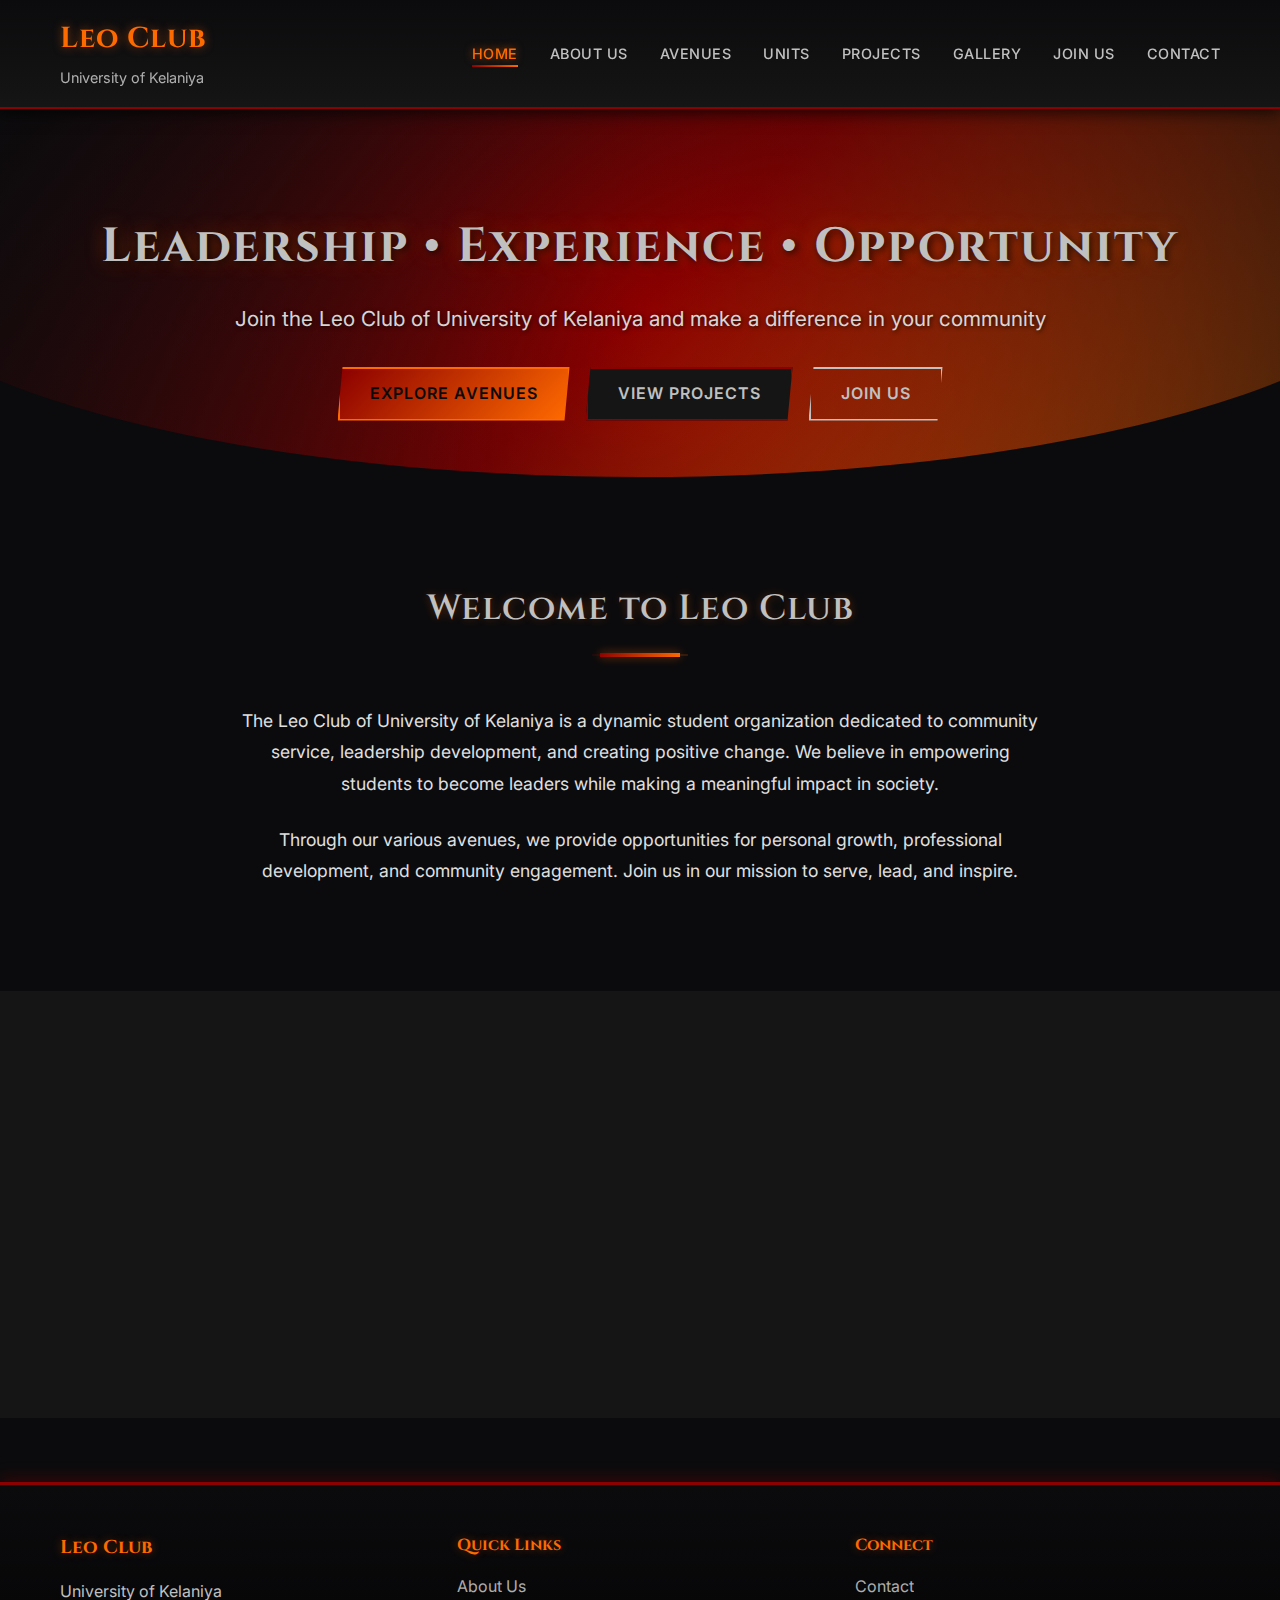
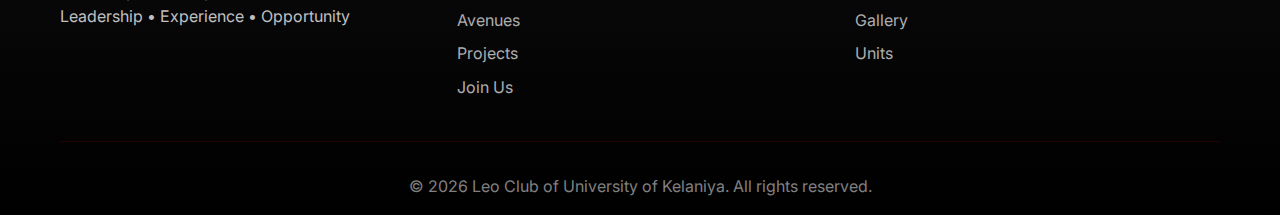
<file: index.html>
<!DOCTYPE html>
<html lang="en">
<head>
    <meta charset="UTF-8">
    <meta name="viewport" content="width=device-width, initial-scale=1.0">
    <title>Leo Club of University of Kelaniya</title>
    <link rel="preconnect" href="https://fonts.googleapis.com">
    <link rel="preconnect" href="https://fonts.gstatic.com" crossorigin>
    <link href="https://fonts.googleapis.com/css2?family=Cinzel:wght@400;600;700&family=Inter:wght@300;400;500;600;700&display=swap" rel="stylesheet">
    <link rel="stylesheet" href="styles.css">
</head>
<body>
    <!-- Navigation -->
    <nav class="navbar">
        <div class="container">
            <div class="nav-brand">
                <h1>Leo Club</h1>
                <span>University of Kelaniya</span>
            </div>
            <button class="nav-toggle" aria-label="Toggle navigation">
                <span></span>
                <span></span>
                <span></span>
            </button>
            <ul class="nav-menu">
                <li><a href="index.html" class="active">Home</a></li>
                <li><a href="about.html">About Us</a></li>
                <li><a href="avenues.html">Avenues</a></li>
                <li><a href="units.html">Units</a></li>
                <li><a href="projects.html">Projects</a></li>
                <li><a href="gallery.html">Gallery</a></li>
                <li><a href="join.html">Join Us</a></li>
                <li><a href="contact.html">Contact</a></li>
            </ul>
        </div>
    </nav>

    <!-- Hero Section -->
    <section class="hero">
        <div class="hero-content">
            <h1 class="hero-title">Leadership • Experience • Opportunity</h1>
            <p class="hero-subtitle">Join the Leo Club of University of Kelaniya and make a difference in your community</p>
            <div class="hero-buttons">
                <a href="avenues.html" class="btn btn-primary">Explore Avenues</a>
                <a href="projects.html" class="btn btn-secondary">View Projects</a>
                <a href="join.html" class="btn btn-outline">Join Us</a>
            </div>
        </div>
        <div class="hero-wave">
            <svg viewBox="0 0 1200 120" preserveAspectRatio="none">
                <path d="M0,0 C300,120 900,120 1200,0 L1200,120 L0,120 Z" fill="currentColor"></path>
            </svg>
        </div>
    </section>

    <!-- Introduction Section -->
    <section class="intro-section">
        <div class="container">
            <div class="section-header">
                <h2>Welcome to Leo Club</h2>
                <div class="divider"></div>
            </div>
            <div class="intro-content" id="introContent">
                <p>The Leo Club of University of Kelaniya is a dynamic student organization dedicated to community service, leadership development, and creating positive change. We believe in empowering students to become leaders while making a meaningful impact in society.</p>
                <p>Through our various avenues, we provide opportunities for personal growth, professional development, and community engagement. Join us in our mission to serve, lead, and inspire.</p>
            </div>
        </div>
    </section>

    <!-- Quick Links -->
    <section class="quick-links">
        <div class="container">
            <div class="quick-link-card">
                <div class="quick-link-icon">🎯</div>
                <h3>Avenues</h3>
                <p>Discover our diverse avenues and find your passion</p>
                <a href="avenues.html" class="btn btn-small">Learn More</a>
            </div>
            <div class="quick-link-card">
                <div class="quick-link-icon">👥</div>
                <h3>Our Units</h3>
                <p>Discover our specialized groups and teams</p>
                <a href="units.html" class="btn btn-small">View Units</a>
            </div>
            <div class="quick-link-card">
                <div class="quick-link-icon">🚀</div>
                <h3>Projects</h3>
                <p>Explore our impactful community projects</p>
                <a href="projects.html" class="btn btn-small">See Projects</a>
            </div>
        </div>
    </section>

    <!-- Footer -->
    <footer class="footer">
        <div class="container">
            <div class="footer-content">
                <div class="footer-section">
                    <h3>Leo Club</h3>
                    <p>University of Kelaniya</p>
                    <p>Leadership • Experience • Opportunity</p>
                </div>
                <div class="footer-section">
                    <h4>Quick Links</h4>
                    <ul>
                        <li><a href="about.html">About Us</a></li>
                        <li><a href="avenues.html">Avenues</a></li>
                        <li><a href="projects.html">Projects</a></li>
                        <li><a href="join.html">Join Us</a></li>
                    </ul>
                </div>
                <div class="footer-section">
                    <h4>Connect</h4>
                    <ul>
                        <li><a href="contact.html">Contact</a></li>
                        <li><a href="gallery.html">Gallery</a></li>
                        <li><a href="units.html">Units</a></li>
                    </ul>
                </div>
            </div>
            <div class="footer-bottom">
                <p>&copy; 2026 Leo Club of University of Kelaniya. All rights reserved.</p>
            </div>
        </div>
    </footer>

    <script src="script.js"></script>
    <script src="data-loader.js"></script>
</body>
</html>
</file>
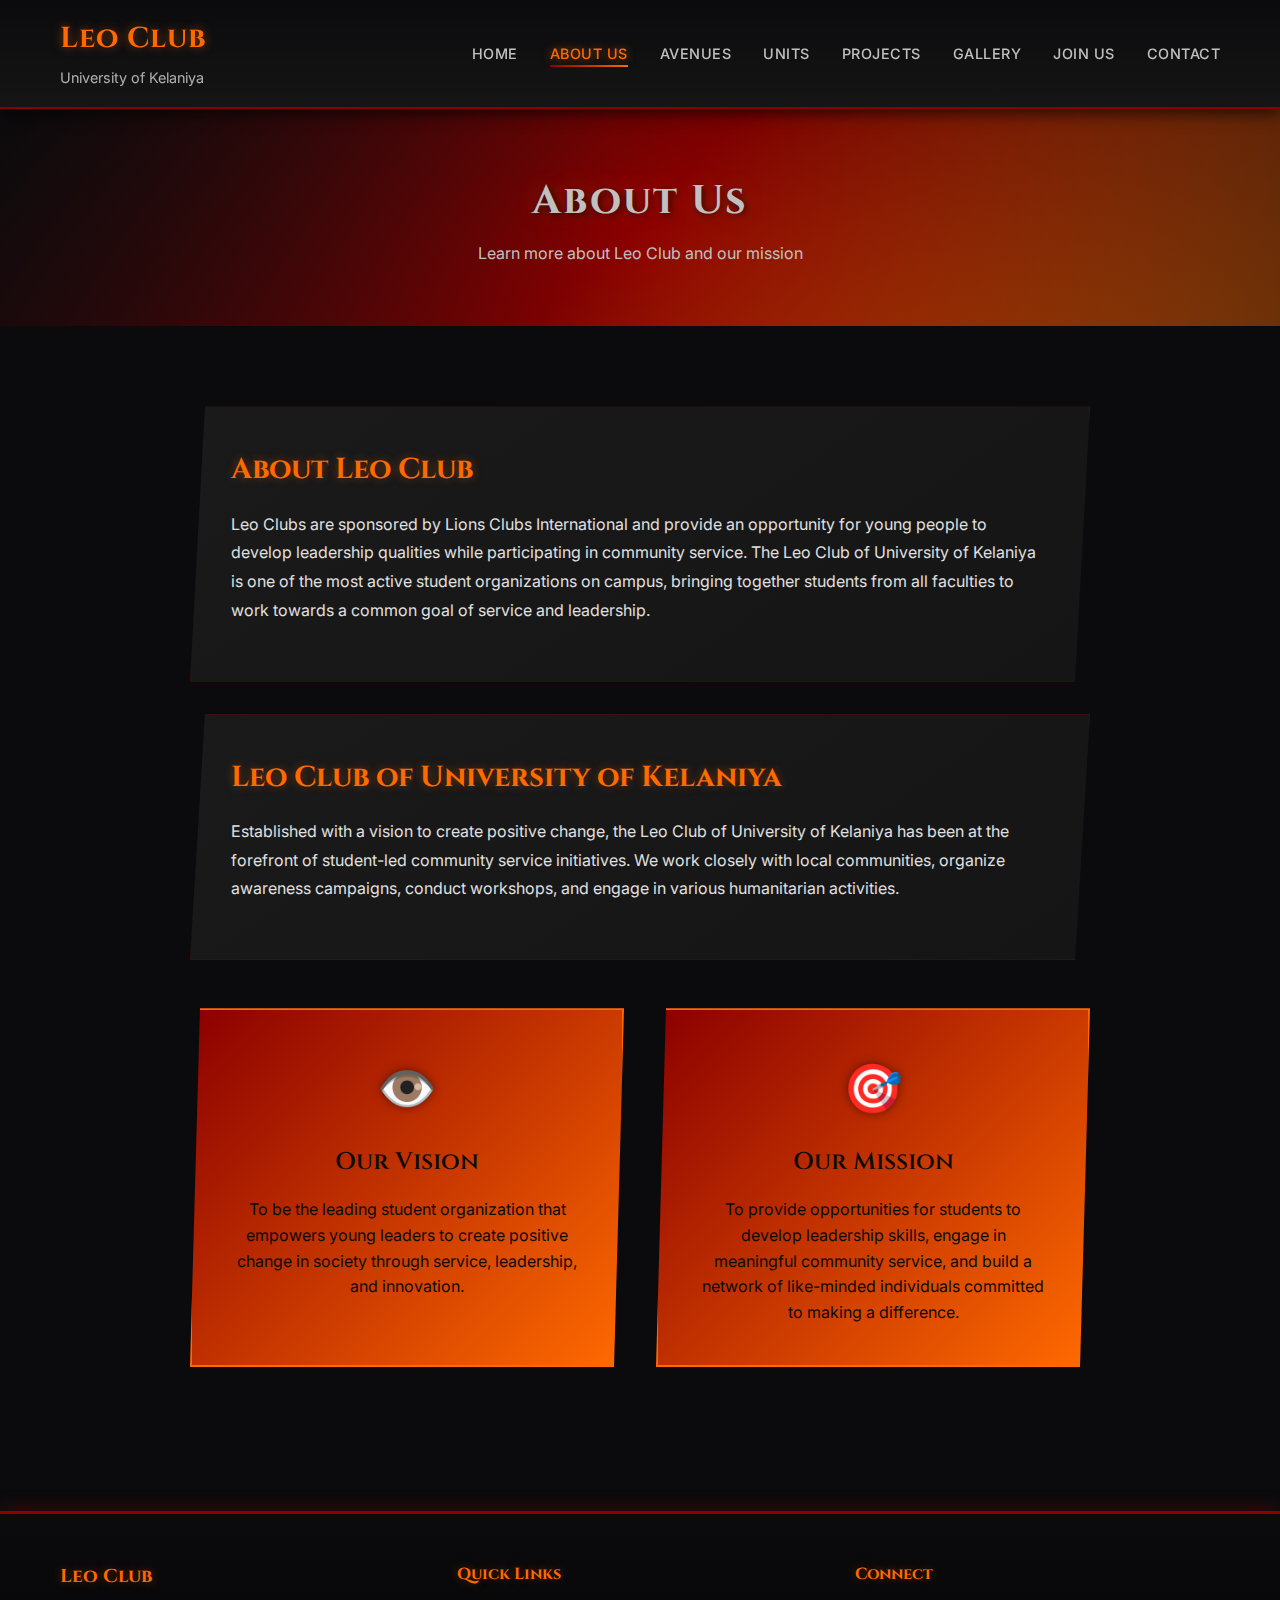
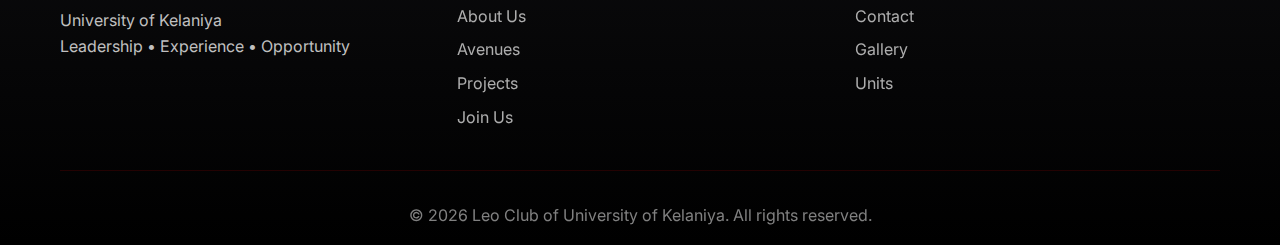
<file: about.html>
<!DOCTYPE html>
<html lang="en">
<head>
    <meta charset="UTF-8">
    <meta name="viewport" content="width=device-width, initial-scale=1.0">
    <title>About Us - Leo Club of University of Kelaniya</title>
    <link rel="preconnect" href="https://fonts.googleapis.com">
    <link rel="preconnect" href="https://fonts.gstatic.com" crossorigin>
    <link href="https://fonts.googleapis.com/css2?family=Cinzel:wght@400;600;700&family=Inter:wght@300;400;500;600;700&display=swap" rel="stylesheet">
    <link rel="stylesheet" href="styles.css">
</head>
<body>
    <!-- Navigation -->
    <nav class="navbar">
        <div class="container">
            <div class="nav-brand">
                <h1>Leo Club</h1>
                <span>University of Kelaniya</span>
            </div>
            <button class="nav-toggle" aria-label="Toggle navigation">
                <span></span>
                <span></span>
                <span></span>
            </button>
            <ul class="nav-menu">
                <li><a href="index.html">Home</a></li>
                <li><a href="about.html" class="active">About Us</a></li>
                <li><a href="avenues.html">Avenues</a></li>
                <li><a href="units.html">Units</a></li>
                <li><a href="projects.html">Projects</a></li>
                <li><a href="gallery.html">Gallery</a></li>
                <li><a href="join.html">Join Us</a></li>
                <li><a href="contact.html">Contact</a></li>
            </ul>
        </div>
    </nav>

    <!-- Page Header -->
    <section class="page-header">
        <div class="container">
            <h1>About Us</h1>
            <p>Learn more about Leo Club and our mission</p>
        </div>
    </section>

    <!-- About Content -->
    <section class="about-section">
        <div class="container">
            <div class="about-content" id="aboutContent">
                <div class="about-card">
                    <h2>About Leo Club</h2>
                    <p>Leo Clubs are sponsored by Lions Clubs International and provide an opportunity for young people to develop leadership qualities while participating in community service. The Leo Club of University of Kelaniya is one of the most active student organizations on campus, bringing together students from all faculties to work towards a common goal of service and leadership.</p>
                    <p>Our club operates under the motto "Leadership, Experience, Opportunity" and provides a platform for students to develop essential life skills, build lasting friendships, and make a positive impact in their communities.</p>
                </div>

                <div class="about-card">
                    <h2>Leo Club of University of Kelaniya</h2>
                    <p>Established with a vision to create positive change, the Leo Club of University of Kelaniya has been at the forefront of student-led community service initiatives. We work closely with local communities, organize awareness campaigns, conduct workshops, and engage in various humanitarian activities.</p>
                    <p>Our members come from diverse academic backgrounds, bringing unique perspectives and skills to every project we undertake. Through collaboration and dedication, we strive to create meaningful change while fostering personal and professional growth among our members.</p>
                </div>

                <div class="vision-mission">
                    <div class="vm-card">
                        <div class="vm-icon">👁️</div>
                        <h3>Our Vision</h3>
                        <p id="visionText">To be the leading student organization that empowers young leaders to create positive change in society through service, leadership, and innovation.</p>
                    </div>
                    <div class="vm-card">
                        <div class="vm-icon">🎯</div>
                        <h3>Our Mission</h3>
                        <p id="missionText">To provide opportunities for students to develop leadership skills, engage in meaningful community service, and build a network of like-minded individuals committed to making a difference.</p>
                    </div>
                </div>
            </div>
        </div>
    </section>

    <!-- Footer -->
    <footer class="footer">
        <div class="container">
            <div class="footer-content">
                <div class="footer-section">
                    <h3>Leo Club</h3>
                    <p>University of Kelaniya</p>
                    <p>Leadership • Experience • Opportunity</p>
                </div>
                <div class="footer-section">
                    <h4>Quick Links</h4>
                    <ul>
                        <li><a href="about.html">About Us</a></li>
                        <li><a href="avenues.html">Avenues</a></li>
                        <li><a href="projects.html">Projects</a></li>
                        <li><a href="join.html">Join Us</a></li>
                    </ul>
                </div>
                <div class="footer-section">
                    <h4>Connect</h4>
                    <ul>
                        <li><a href="contact.html">Contact</a></li>
                        <li><a href="gallery.html">Gallery</a></li>
                        <li><a href="units.html">Units</a></li>
                    </ul>
                </div>
            </div>
            <div class="footer-bottom">
                <p>&copy; 2026 Leo Club of University of Kelaniya. All rights reserved.</p>
            </div>
        </div>
    </footer>

    <script src="script.js"></script>
    <script src="data-loader.js"></script>
</body>
</html>
</file>
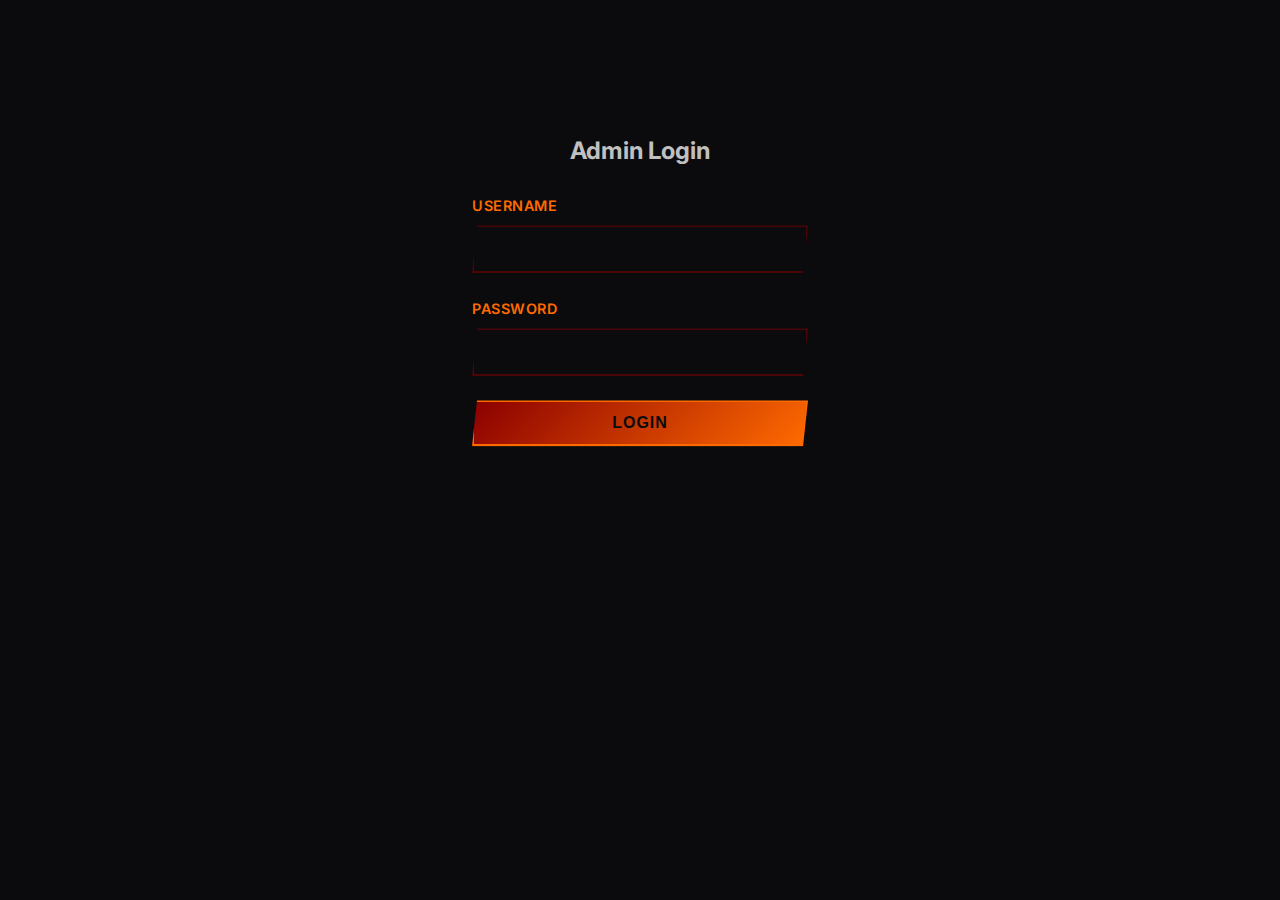
<file: admin.html>
<!DOCTYPE html>
<html lang="en">
<head>
    <meta charset="UTF-8">
    <meta name="viewport" content="width=device-width, initial-scale=1.0">
    <title>Admin Panel - Leo Club</title>
    <link rel="preconnect" href="https://fonts.googleapis.com">
    <link rel="preconnect" href="https://fonts.gstatic.com" crossorigin>
    <link href="https://fonts.googleapis.com/css2?family=Cinzel:wght@400;600;700&family=Inter:wght@300;400;500;600;700&display=swap" rel="stylesheet">
    <link rel="stylesheet" href="styles.css">
    <style>
        .admin-container {
            max-width: 1400px;
            margin: 0 auto;
            padding: 20px;
        }
        .admin-header {
            background: var(--leo-blue);
            color: var(--leo-white);
            padding: 2rem;
            border-radius: 10px;
            margin-bottom: 2rem;
            text-align: center;
        }
        .admin-header h1 {
            color: var(--leo-gold);
            margin-bottom: 0.5rem;
        }
        .admin-nav {
            display: flex;
            gap: 1rem;
            margin-bottom: 2rem;
            flex-wrap: wrap;
        }
        .admin-nav-btn {
            padding: 10px 20px;
            background: var(--leo-white);
            border: 2px solid var(--leo-blue);
            color: var(--leo-blue);
            border-radius: 5px;
            cursor: pointer;
            font-weight: 600;
            transition: all 0.3s;
        }
        .admin-nav-btn:hover,
        .admin-nav-btn.active {
            background: var(--leo-blue);
            color: var(--leo-white);
        }
        .admin-section {
            display: none;
            background: var(--leo-white);
            padding: 2rem;
            border-radius: 10px;
            box-shadow: var(--shadow);
            margin-bottom: 2rem;
        }
        .admin-section.active {
            display: block;
        }
        .admin-form {
            max-width: 800px;
        }
        .form-row {
            display: grid;
            grid-template-columns: repeat(auto-fit, minmax(250px, 1fr));
            gap: 1rem;
        }
        .item-list {
            margin-top: 2rem;
        }
        .item-card {
            background: var(--bg-light);
            padding: 1.5rem;
            border-radius: 8px;
            margin-bottom: 1rem;
            display: flex;
            justify-content: space-between;
            align-items: center;
            border-left: 4px solid var(--leo-gold);
        }
        .item-info {
            flex: 1;
        }
        .item-actions {
            display: flex;
            gap: 0.5rem;
        }
        .btn-edit, .btn-delete {
            padding: 8px 15px;
            border: none;
            border-radius: 5px;
            cursor: pointer;
            font-weight: 600;
            transition: all 0.3s;
        }
        .btn-edit {
            background: var(--leo-blue);
            color: var(--leo-white);
        }
        .btn-edit:hover {
            background: var(--leo-light-blue);
        }
        .btn-delete {
            background: #dc3545;
            color: var(--leo-white);
        }
        .btn-delete:hover {
            background: #c82333;
        }
        .login-container {
            max-width: 400px;
            margin: 100px auto;
            background: var(--leo-white);
            padding: 2rem;
            border-radius: 10px;
            box-shadow: var(--shadow);
        }
        .login-container h2 {
            color: var(--leo-blue);
            margin-bottom: 1.5rem;
            text-align: center;
        }
        .logout-btn {
            position: absolute;
            top: 20px;
            right: 20px;
            padding: 10px 20px;
            background: #dc3545;
            color: var(--leo-white);
            border: none;
            border-radius: 5px;
            cursor: pointer;
            font-weight: 600;
        }
        .logout-btn:hover {
            background: #c82333;
        }
        .image-preview {
            max-width: 200px;
            max-height: 200px;
            margin-top: 10px;
            border-radius: 5px;
        }
        .file-input-wrapper {
            margin-top: 10px;
        }
        .success-message {
            background: #d4edda;
            color: #155724;
            padding: 1rem;
            border-radius: 5px;
            margin-top: 1rem;
            display: none;
        }
        .success-message.show {
            display: block;
        }
    </style>
</head>
<body>
    <!-- Login Screen -->
    <div id="loginScreen" class="login-container">
        <h2>Admin Login</h2>
        <form id="loginForm">
            <div class="form-group">
                <label for="username">Username</label>
                <input type="text" id="username" required>
            </div>
            <div class="form-group">
                <label for="password">Password</label>
                <input type="password" id="password" required>
            </div>
            <button type="submit" class="btn btn-primary" style="width: 100%;">Login</button>
        </form>
        <div id="loginError" class="form-message error" style="display: none;"></div>
    </div>

    <!-- Admin Panel -->
    <div id="adminPanel" style="display: none;">
        <div class="admin-container">
            <button class="logout-btn" onclick="logout()">Logout</button>
            
            <div class="admin-header">
                <h1>Leo Club Admin Panel</h1>
                <p>Manage your website content easily</p>
            </div>

            <div class="admin-nav">
                <button class="admin-nav-btn active" onclick="showSection('content')">Content</button>
                <button class="admin-nav-btn" onclick="showSection('avenues')">Avenues</button>
                <button class="admin-nav-btn" onclick="showSection('board')">Board Members</button>
                <button class="admin-nav-btn" onclick="showSection('projects')">Projects</button>
                <button class="admin-nav-btn" onclick="showSection('gallery')">Gallery</button>
            </div>

            <!-- Content Section -->
            <div id="contentSection" class="admin-section active">
                <h2>Edit Website Content</h2>
                <form id="contentForm" class="admin-form">
                    <div class="form-group">
                        <label>Home Page Introduction</label>
                        <textarea id="introText" rows="4" required></textarea>
                    </div>
                    <div class="form-group">
                        <label>About Leo Club</label>
                        <textarea id="aboutLeoText" rows="4" required></textarea>
                    </div>
                    <div class="form-group">
                        <label>About Our Club</label>
                        <textarea id="aboutClubText" rows="4" required></textarea>
                    </div>
                    <div class="form-group">
                        <label>Vision</label>
                        <textarea id="visionText" rows="2" required></textarea>
                    </div>
                    <div class="form-group">
                        <label>Mission</label>
                        <textarea id="missionText" rows="2" required></textarea>
                    </div>
                    <h3>Contact Information</h3>
                    <div class="form-row">
                        <div class="form-group">
                            <label>Email</label>
                            <input type="email" id="contactEmail" required>
                        </div>
                        <div class="form-group">
                            <label>Phone</label>
                            <input type="text" id="contactPhone" required>
                        </div>
                    </div>
                    <div class="form-row">
                        <div class="form-group">
                            <label>Facebook URL</label>
                            <input type="url" id="contactFacebook">
                        </div>
                        <div class="form-group">
                            <label>Instagram URL</label>
                            <input type="url" id="contactInstagram">
                        </div>
                        <div class="form-group">
                            <label>LinkedIn URL</label>
                            <input type="url" id="contactLinkedIn">
                        </div>
                    </div>
                    <button type="submit" class="btn btn-primary">Save Content</button>
                </form>
                <div id="contentSuccess" class="success-message">Content saved successfully!</div>
            </div>

            <!-- Avenues Section -->
            <div id="avenuesSection" class="admin-section">
                <h2>Manage Avenues</h2>
                <form id="avenueForm" class="admin-form">
                    <input type="hidden" id="avenueId">
                    <div class="form-group">
                        <label>Avenue Name</label>
                        <input type="text" id="avenueName" required>
                    </div>
                    <div class="form-group">
                        <label>Icon (Emoji)</label>
                        <input type="text" id="avenueIcon" placeholder="🎯" required>
                    </div>
                    <div class="form-group">
                        <label>Description</label>
                        <textarea id="avenueDescription" rows="3" required></textarea>
                    </div>
                    <button type="submit" class="btn btn-primary">Save Avenue</button>
                    <button type="button" class="btn btn-secondary" onclick="resetAvenueForm()">Cancel</button>
                </form>
                <div class="item-list" id="avenuesList"></div>
            </div>

            <!-- Board Section -->
            <div id="boardSection" class="admin-section">
                <h2>Manage Board Members</h2>
                <form id="boardForm" class="admin-form">
                    <input type="hidden" id="boardId">
                    <div class="form-row">
                        <div class="form-group">
                            <label>Name</label>
                            <input type="text" id="boardName" required>
                        </div>
                        <div class="form-group">
                            <label>Role</label>
                            <input type="text" id="boardRole" required>
                        </div>
                    </div>
                    <div class="form-group">
                        <label>Photo URL</label>
                        <input type="url" id="boardPhoto">
                        <div class="file-input-wrapper">
                            <input type="file" id="boardPhotoFile" accept="image/*" onchange="handleImageUpload(this, 'boardPhoto')">
                            <small>Or upload an image (will be converted to base64)</small>
                        </div>
                        <img id="boardPhotoPreview" class="image-preview" style="display: none;">
                    </div>
                    <button type="submit" class="btn btn-primary">Save Member</button>
                    <button type="button" class="btn btn-secondary" onclick="resetBoardForm()">Cancel</button>
                </form>
                <div class="item-list" id="boardList"></div>
            </div>

            <!-- Projects Section -->
            <div id="projectsSection" class="admin-section">
                <h2>Manage Projects</h2>
                <form id="projectForm" class="admin-form">
                    <input type="hidden" id="projectId">
                    <div class="form-group">
                        <label>Project Title</label>
                        <input type="text" id="projectTitle" required>
                    </div>
                    <div class="form-group">
                        <label>Avenue</label>
                        <select id="projectAvenue" required></select>
                    </div>
                    <div class="form-group">
                        <label>Description</label>
                        <textarea id="projectDescription" rows="3" required></textarea>
                    </div>
                    <div class="form-group">
                        <label>Image URL</label>
                        <input type="url" id="projectImage">
                        <div class="file-input-wrapper">
                            <input type="file" id="projectImageFile" accept="image/*" onchange="handleImageUpload(this, 'projectImage')">
                            <small>Or upload an image (will be converted to base64)</small>
                        </div>
                        <img id="projectImagePreview" class="image-preview" style="display: none;">
                    </div>
                    <button type="submit" class="btn btn-primary">Save Project</button>
                    <button type="button" class="btn btn-secondary" onclick="resetProjectForm()">Cancel</button>
                </form>
                <div class="item-list" id="projectsList"></div>
            </div>

            <!-- Gallery Section -->
            <div id="gallerySection" class="admin-section">
                <h2>Manage Gallery</h2>
                <form id="galleryForm" class="admin-form">
                    <input type="hidden" id="galleryId">
                    <div class="form-group">
                        <label>Image URL</label>
                        <input type="url" id="galleryUrl">
                        <div class="file-input-wrapper">
                            <input type="file" id="galleryFile" accept="image/*" onchange="handleImageUpload(this, 'galleryUrl')">
                            <small>Or upload an image (will be converted to base64)</small>
                        </div>
                        <img id="galleryPreview" class="image-preview" style="display: none;">
                    </div>
                    <div class="form-group">
                        <label>Caption</label>
                        <input type="text" id="galleryCaption" required>
                    </div>
                    <button type="submit" class="btn btn-primary">Add Image</button>
                    <button type="button" class="btn btn-secondary" onclick="resetGalleryForm()">Cancel</button>
                </form>
                <div class="item-list" id="galleryList"></div>
            </div>
        </div>
    </div>

    <script src="config.js"></script>
    <script src="admin.js"></script>
</body>
</html>
</file>
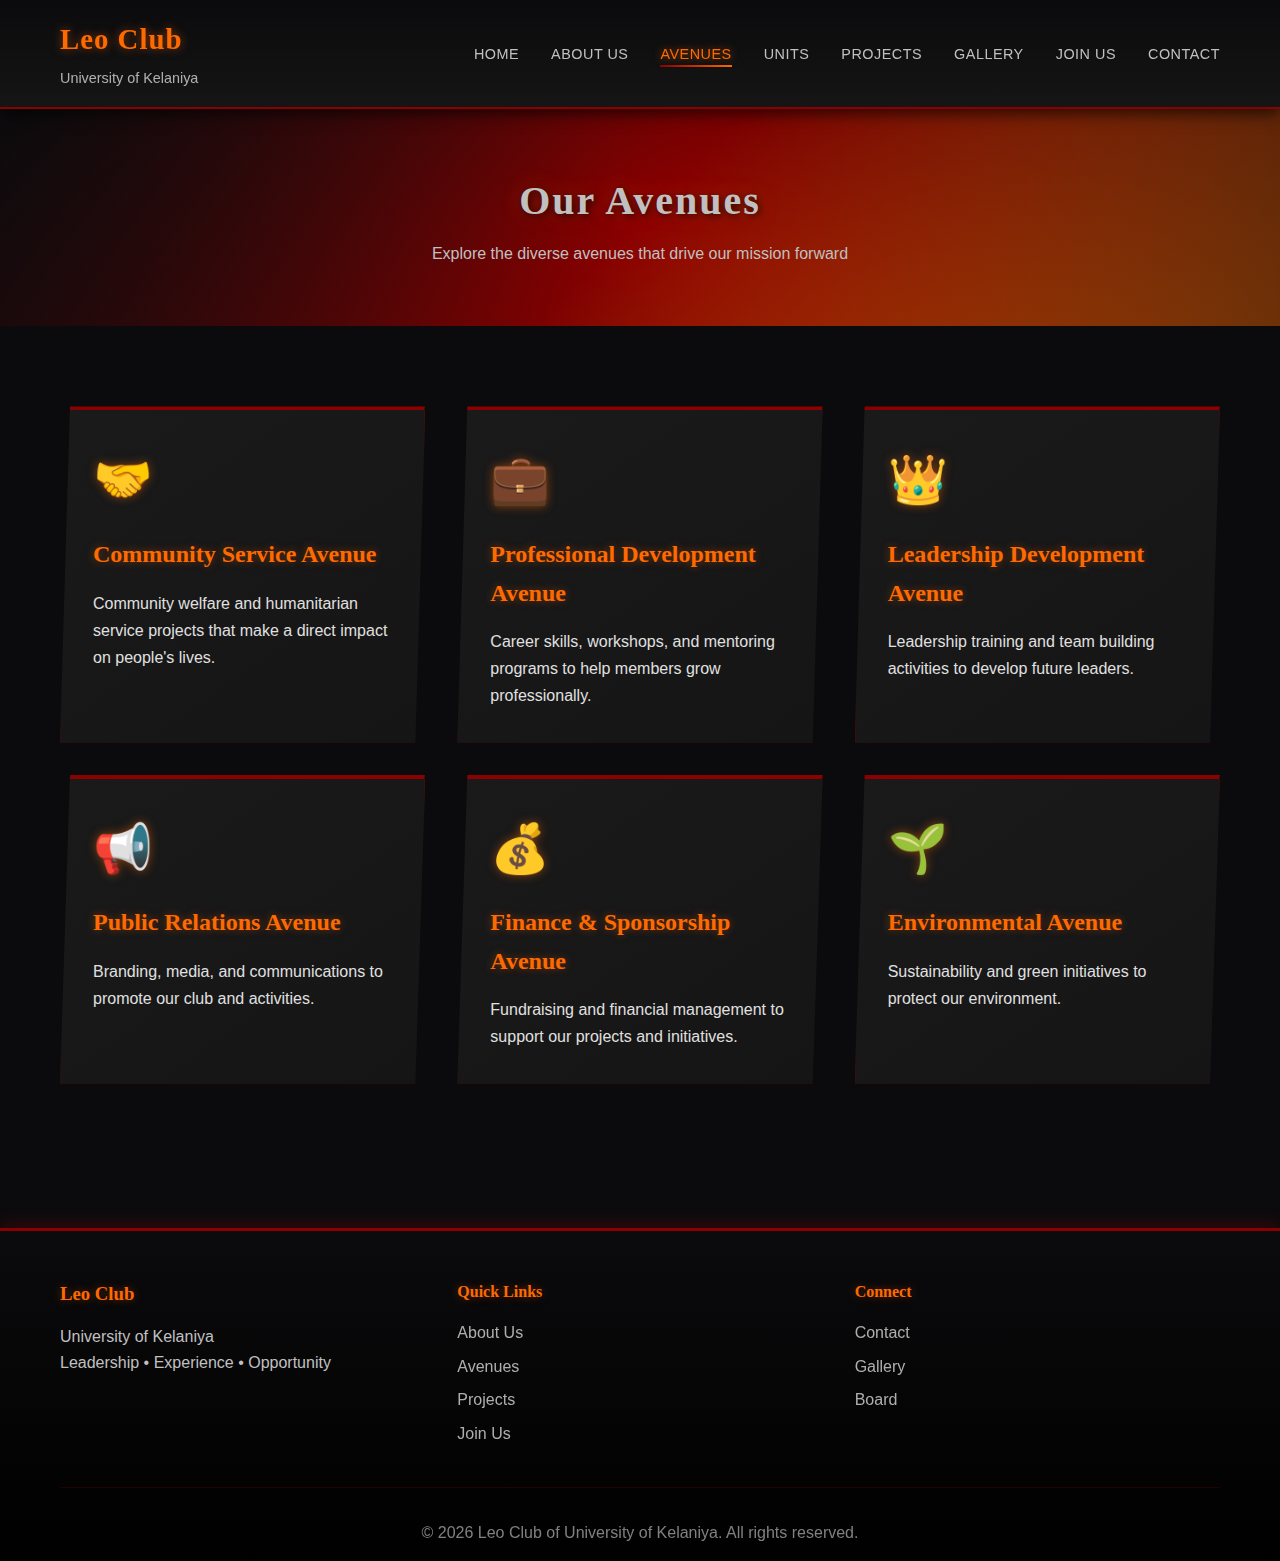
<file: avenues.html>
<!DOCTYPE html>
<html lang="en">
<head>
    <meta charset="UTF-8">
    <meta name="viewport" content="width=device-width, initial-scale=1.0">
    <title>Avenues - Leo Club of University of Kelaniya</title>
    <link rel="stylesheet" href="styles.css">
</head>
<body>
    <!-- Navigation -->
    <nav class="navbar">
        <div class="container">
            <div class="nav-brand">
                <h1>Leo Club</h1>
                <span>University of Kelaniya</span>
            </div>
            <button class="nav-toggle" aria-label="Toggle navigation">
                <span></span>
                <span></span>
                <span></span>
            </button>
            <ul class="nav-menu">
                <li><a href="index.html" >Home</a></li>
                <li><a href="about.html">About Us</a></li>
                <li><a href="avenues.html" class="active">Avenues</a></li>
                <li><a href="units.html">Units</a></li>
                <li><a href="projects.html">Projects</a></li>
                <li><a href="gallery.html">Gallery</a></li>
                <li><a href="join.html">Join Us</a></li>
                <li><a href="contact.html">Contact</a></li>
            </ul>
        </div>
    </nav>

    <!-- Page Header -->
    <section class="page-header">
        <div class="container">
            <h1>Our Avenues</h1>
            <p>Explore the diverse avenues that drive our mission forward</p>
        </div>
    </section>

    <!-- Avenues Grid -->
    <section class="avenues-section">
        <div class="container">
            <div class="avenues-grid" id="avenuesGrid">
                <!-- Avenues will be loaded dynamically -->
            </div>
        </div>
    </section>

    <!-- Footer -->
    <footer class="footer">
        <div class="container">
            <div class="footer-content">
                <div class="footer-section">
                    <h3>Leo Club</h3>
                    <p>University of Kelaniya</p>
                    <p>Leadership • Experience • Opportunity</p>
                </div>
                <div class="footer-section">
                    <h4>Quick Links</h4>
                    <ul>
                        <li><a href="about.html">About Us</a></li>
                        <li><a href="avenues.html">Avenues</a></li>
                        <li><a href="projects.html">Projects</a></li>
                        <li><a href="join.html">Join Us</a></li>
                    </ul>
                </div>
                <div class="footer-section">
                    <h4>Connect</h4>
                    <ul>
                        <li><a href="contact.html">Contact</a></li>
                        <li><a href="gallery.html">Gallery</a></li>
                        <li><a href="board.html">Board</a></li>
                    </ul>
                </div>
            </div>
            <div class="footer-bottom">
                <p>&copy; 2026 Leo Club of University of Kelaniya. All rights reserved.</p>
            </div>
        </div>
    </footer>

    <script src="script.js"></script>
    <script src="data-loader.js"></script>
</body>
</html>
</file>
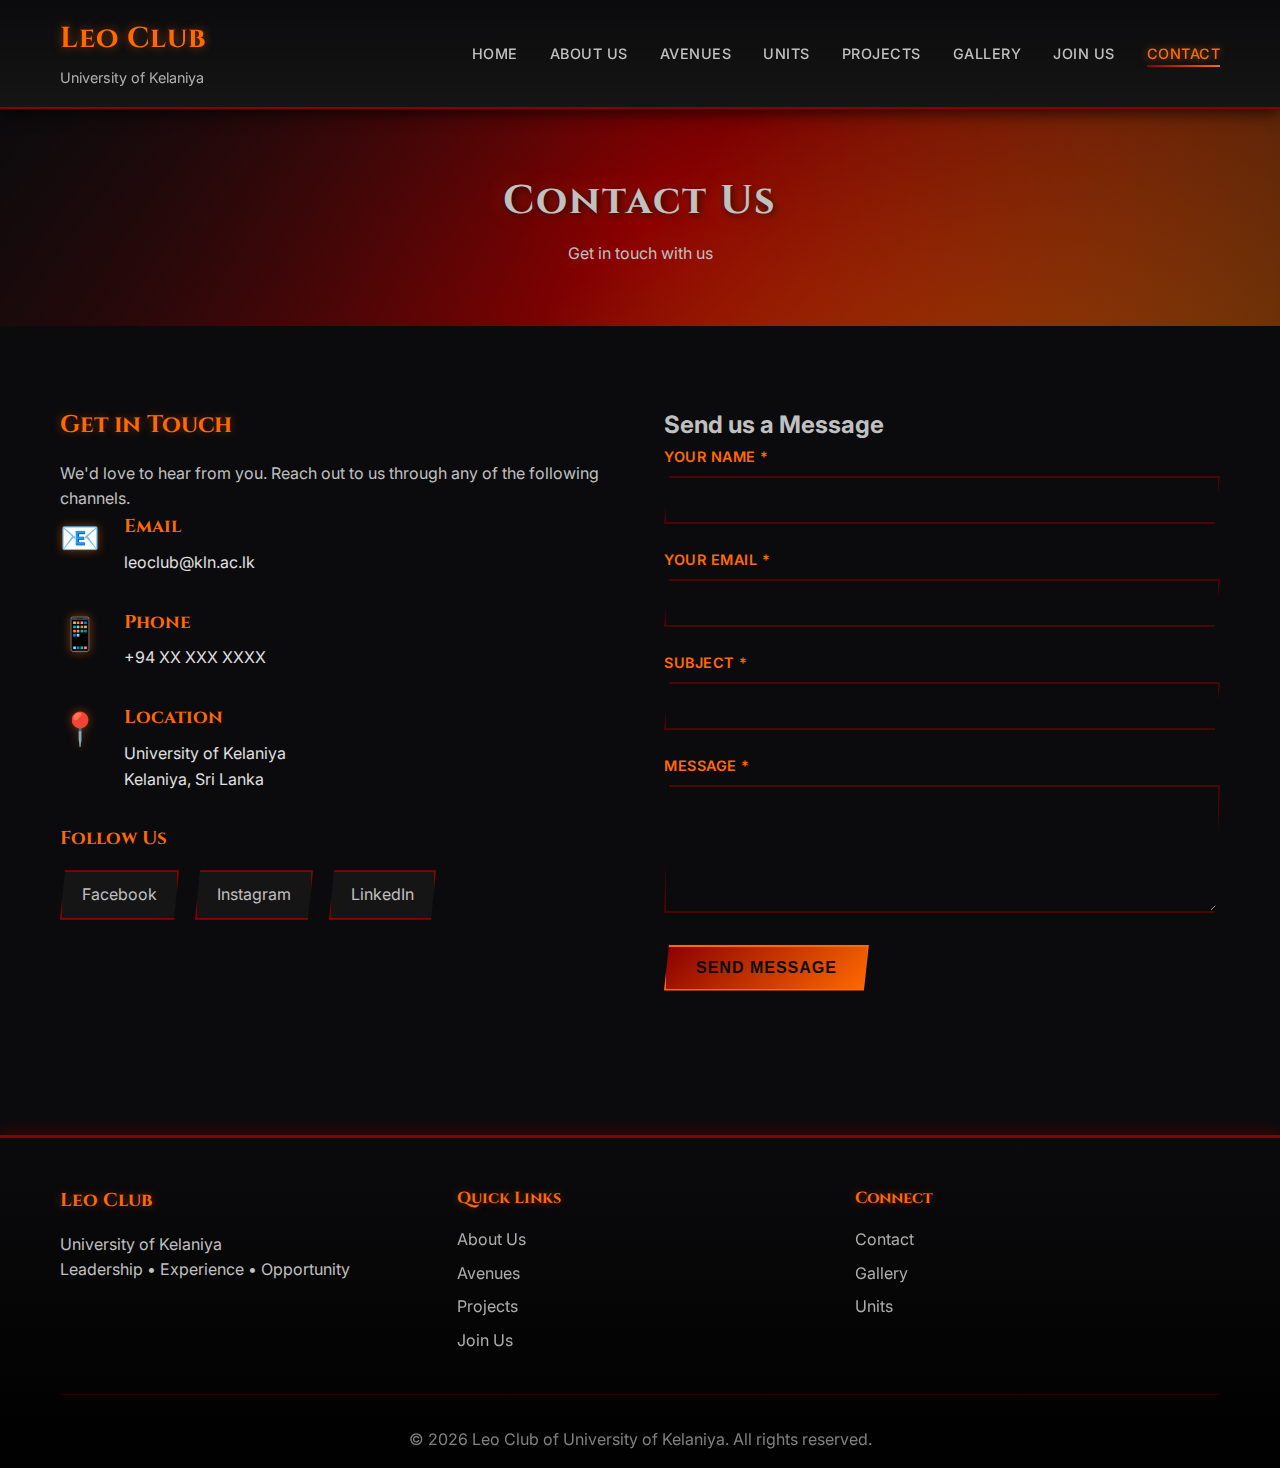
<file: contact.html>
<!DOCTYPE html>
<html lang="en">
<head>
    <meta charset="UTF-8">
    <meta name="viewport" content="width=device-width, initial-scale=1.0">
    <title>Contact - Leo Club of University of Kelaniya</title>
    <link rel="preconnect" href="https://fonts.googleapis.com">
    <link rel="preconnect" href="https://fonts.gstatic.com" crossorigin>
    <link href="https://fonts.googleapis.com/css2?family=Cinzel:wght@400;600;700&family=Inter:wght@300;400;500;600;700&display=swap" rel="stylesheet">
    <link rel="stylesheet" href="styles.css">
</head>
<body>
    <!-- Navigation -->
    <nav class="navbar">
        <div class="container">
            <div class="nav-brand">
                <h1>Leo Club</h1>
                <span>University of Kelaniya</span>
            </div>
            <button class="nav-toggle" aria-label="Toggle navigation">
                <span></span>
                <span></span>
                <span></span>
            </button>
            <ul class="nav-menu">
                <li><a href="index.html">Home</a></li>
                <li><a href="about.html">About Us</a></li>
                <li><a href="avenues.html">Avenues</a></li>
                <li><a href="units.html">Units</a></li>
                <li><a href="projects.html">Projects</a></li>
                <li><a href="gallery.html">Gallery</a></li>
                <li><a href="join.html">Join Us</a></li>
                <li><a href="contact.html" class="active">Contact</a></li>
            </ul>
        </div>
    </nav>

    <!-- Page Header -->
    <section class="page-header">
        <div class="container">
            <h1>Contact Us</h1>
            <p>Get in touch with us</p>
        </div>
    </section>

    <!-- Contact Section -->
    <section class="contact-section">
        <div class="container">
            <div class="contact-content">
                <div class="contact-info">
                    <h2>Get in Touch</h2>
                    <p>We'd love to hear from you. Reach out to us through any of the following channels.</p>
                    
                    <div class="contact-item">
                        <div class="contact-icon">📧</div>
                        <div>
                            <h3>Email</h3>
                            <p id="contactEmail">leoclub@kln.ac.lk</p>
                        </div>
                    </div>
                    
                    <div class="contact-item">
                        <div class="contact-icon">📱</div>
                        <div>
                            <h3>Phone</h3>
                            <p id="contactPhone">+94 XX XXX XXXX</p>
                        </div>
                    </div>
                    
                    <div class="contact-item">
                        <div class="contact-icon">📍</div>
                        <div>
                            <h3>Location</h3>
                            <p>University of Kelaniya<br>Kelaniya, Sri Lanka</p>
                        </div>
                    </div>

                    <div class="social-links">
                        <h3>Follow Us</h3>
                        <div class="social-icons">
                            <a href="#" class="social-icon" id="facebookLink" target="_blank">Facebook</a>
                            <a href="#" class="social-icon" id="instagramLink" target="_blank">Instagram</a>
                            <a href="#" class="social-icon" id="linkedinLink" target="_blank">LinkedIn</a>
                        </div>
                    </div>
                </div>

                <div class="contact-form-container">
                    <h2>Send us a Message</h2>
                    <form id="contactForm" class="contact-form">
                        <div class="form-group">
                            <label for="contactName">Your Name *</label>
                            <input type="text" id="contactName" name="name" required>
                        </div>
                        <div class="form-group">
                            <label for="contactEmailInput">Your Email *</label>
                            <input type="email" id="contactEmailInput" name="email" required>
                        </div>
                        <div class="form-group">
                            <label for="contactSubject">Subject *</label>
                            <input type="text" id="contactSubject" name="subject" required>
                        </div>
                        <div class="form-group">
                            <label for="contactMessage">Message *</label>
                            <textarea id="contactMessage" name="message" rows="5" required></textarea>
                        </div>
                        <button type="submit" class="btn btn-primary">Send Message</button>
                    </form>
                    <div id="contactFormMessage" class="form-message"></div>
                </div>
            </div>
        </div>
    </section>

    <!-- Footer -->
    <footer class="footer">
        <div class="container">
            <div class="footer-content">
                <div class="footer-section">
                    <h3>Leo Club</h3>
                    <p>University of Kelaniya</p>
                    <p>Leadership • Experience • Opportunity</p>
                </div>
                <div class="footer-section">
                    <h4>Quick Links</h4>
                    <ul>
                        <li><a href="about.html">About Us</a></li>
                        <li><a href="avenues.html">Avenues</a></li>
                        <li><a href="projects.html">Projects</a></li>
                        <li><a href="join.html">Join Us</a></li>
                    </ul>
                </div>
                <div class="footer-section">
                    <h4>Connect</h4>
                    <ul>
                        <li><a href="contact.html">Contact</a></li>
                        <li><a href="gallery.html">Gallery</a></li>
                        <li><a href="units.html">Units</a></li>
                    </ul>
                </div>
            </div>
            <div class="footer-bottom">
                <p>&copy; 2026 Leo Club of University of Kelaniya. All rights reserved.</p>
            </div>
        </div>
    </footer>

    <script src="script.js"></script>
    <script src="data-loader.js"></script>
</body>
</html>
</file>
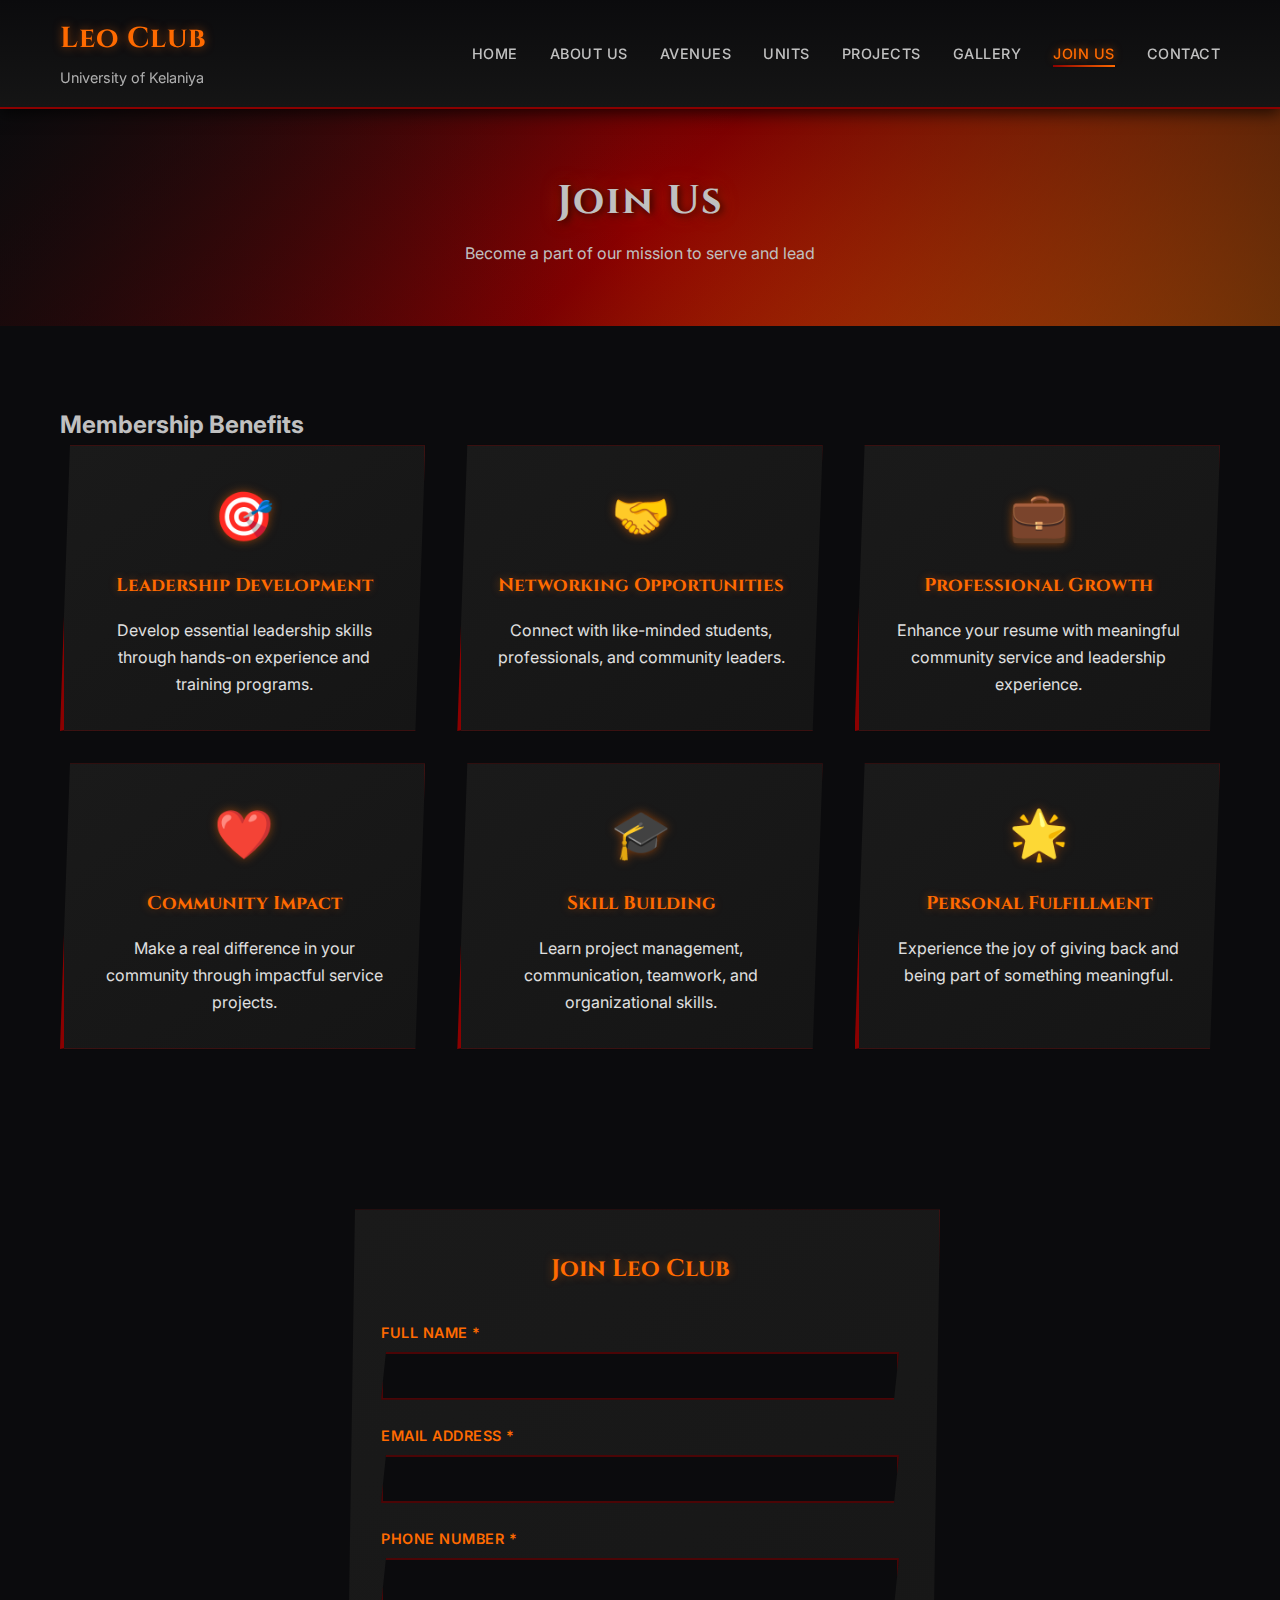
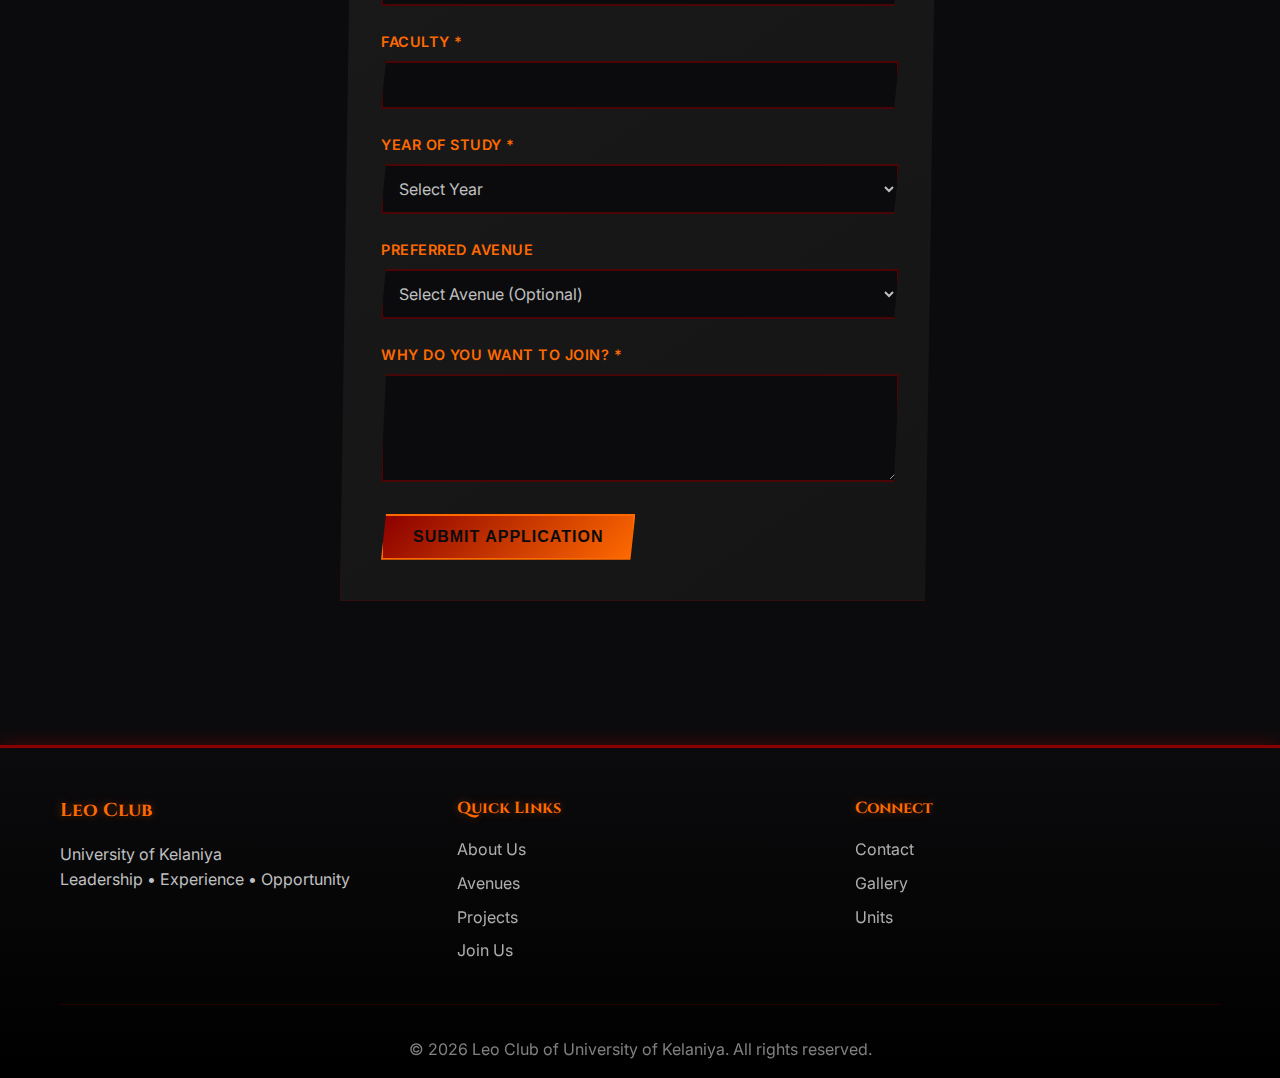
<file: join.html>
<!DOCTYPE html>
<html lang="en">
<head>
    <meta charset="UTF-8">
    <meta name="viewport" content="width=device-width, initial-scale=1.0">
    <title>Join Us - Leo Club of University of Kelaniya</title>
    <link rel="preconnect" href="https://fonts.googleapis.com">
    <link rel="preconnect" href="https://fonts.gstatic.com" crossorigin>
    <link href="https://fonts.googleapis.com/css2?family=Cinzel:wght@400;600;700&family=Inter:wght@300;400;500;600;700&display=swap" rel="stylesheet">
    <link rel="stylesheet" href="styles.css">
</head>
<body>
    <!-- Navigation -->
    <nav class="navbar">
        <div class="container">
            <div class="nav-brand">
                <h1>Leo Club</h1>
                <span>University of Kelaniya</span>
            </div>
            <button class="nav-toggle" aria-label="Toggle navigation">
                <span></span>
                <span></span>
                <span></span>
            </button>
            <ul class="nav-menu">
                <li><a href="index.html">Home</a></li>
                <li><a href="about.html">About Us</a></li>
                <li><a href="avenues.html">Avenues</a></li>
                <li><a href="units.html">Units</a></li>
                <li><a href="projects.html">Projects</a></li>
                <li><a href="gallery.html">Gallery</a></li>
                <li><a href="join.html" class="active">Join Us</a></li>
                <li><a href="contact.html">Contact</a></li>
            </ul>
        </div>
    </nav>

    <!-- Page Header -->
    <section class="page-header">
        <div class="container">
            <h1>Join Us</h1>
            <p>Become a part of our mission to serve and lead</p>
        </div>
    </section>

    <!-- Membership Benefits -->
    <section class="benefits-section">
        <div class="container">
            <h2>Membership Benefits</h2>
            <div class="benefits-grid">
                <div class="benefit-card">
                    <div class="benefit-icon">🎯</div>
                    <h3>Leadership Development</h3>
                    <p>Develop essential leadership skills through hands-on experience and training programs.</p>
                </div>
                <div class="benefit-card">
                    <div class="benefit-icon">🤝</div>
                    <h3>Networking Opportunities</h3>
                    <p>Connect with like-minded students, professionals, and community leaders.</p>
                </div>
                <div class="benefit-card">
                    <div class="benefit-icon">💼</div>
                    <h3>Professional Growth</h3>
                    <p>Enhance your resume with meaningful community service and leadership experience.</p>
                </div>
                <div class="benefit-card">
                    <div class="benefit-icon">❤️</div>
                    <h3>Community Impact</h3>
                    <p>Make a real difference in your community through impactful service projects.</p>
                </div>
                <div class="benefit-card">
                    <div class="benefit-icon">🎓</div>
                    <h3>Skill Building</h3>
                    <p>Learn project management, communication, teamwork, and organizational skills.</p>
                </div>
                <div class="benefit-card">
                    <div class="benefit-icon">🌟</div>
                    <h3>Personal Fulfillment</h3>
                    <p>Experience the joy of giving back and being part of something meaningful.</p>
                </div>
            </div>
        </div>
    </section>

    <!-- Join Form -->
    <section class="join-form-section">
        <div class="container">
            <div class="form-container">
                <h2>Join Leo Club</h2>
                <form id="joinForm" class="join-form">
                    <div class="form-group">
                        <label for="fullName">Full Name *</label>
                        <input type="text" id="fullName" name="fullName" required>
                    </div>
                    <div class="form-group">
                        <label for="email">Email Address *</label>
                        <input type="email" id="email" name="email" required>
                    </div>
                    <div class="form-group">
                        <label for="phone">Phone Number *</label>
                        <input type="tel" id="phone" name="phone" required>
                    </div>
                    <div class="form-group">
                        <label for="faculty">Faculty *</label>
                        <input type="text" id="faculty" name="faculty" required>
                    </div>
                    <div class="form-group">
                        <label for="year">Year of Study *</label>
                        <select id="year" name="year" required>
                            <option value="">Select Year</option>
                            <option value="1">1st Year</option>
                            <option value="2">2nd Year</option>
                            <option value="3">3rd Year</option>
                            <option value="4">4th Year</option>
                        </select>
                    </div>
                    <div class="form-group">
                        <label for="avenue">Preferred Avenue</label>
                        <select id="avenue" name="avenue">
                            <option value="">Select Avenue (Optional)</option>
                        </select>
                    </div>
                    <div class="form-group">
                        <label for="message">Why do you want to join? *</label>
                        <textarea id="message" name="message" rows="4" required></textarea>
                    </div>
                    <button type="submit" class="btn btn-primary">Submit Application</button>
                </form>
                <div id="formMessage" class="form-message"></div>
            </div>
        </div>
    </section>

    <!-- Footer -->
    <footer class="footer">
        <div class="container">
            <div class="footer-content">
                <div class="footer-section">
                    <h3>Leo Club</h3>
                    <p>University of Kelaniya</p>
                    <p>Leadership • Experience • Opportunity</p>
                </div>
                <div class="footer-section">
                    <h4>Quick Links</h4>
                    <ul>
                        <li><a href="about.html">About Us</a></li>
                        <li><a href="avenues.html">Avenues</a></li>
                        <li><a href="projects.html">Projects</a></li>
                        <li><a href="join.html">Join Us</a></li>
                    </ul>
                </div>
                <div class="footer-section">
                    <h4>Connect</h4>
                    <ul>
                        <li><a href="contact.html">Contact</a></li>
                        <li><a href="gallery.html">Gallery</a></li>
                        <li><a href="units.html">Units</a></li>
                    </ul>
                </div>
            </div>
            <div class="footer-bottom">
                <p>&copy; 2026 Leo Club of University of Kelaniya. All rights reserved.</p>
            </div>
        </div>
    </footer>

    <script src="script.js"></script>
    <script src="data-loader.js"></script>
</body>
</html>
</file>
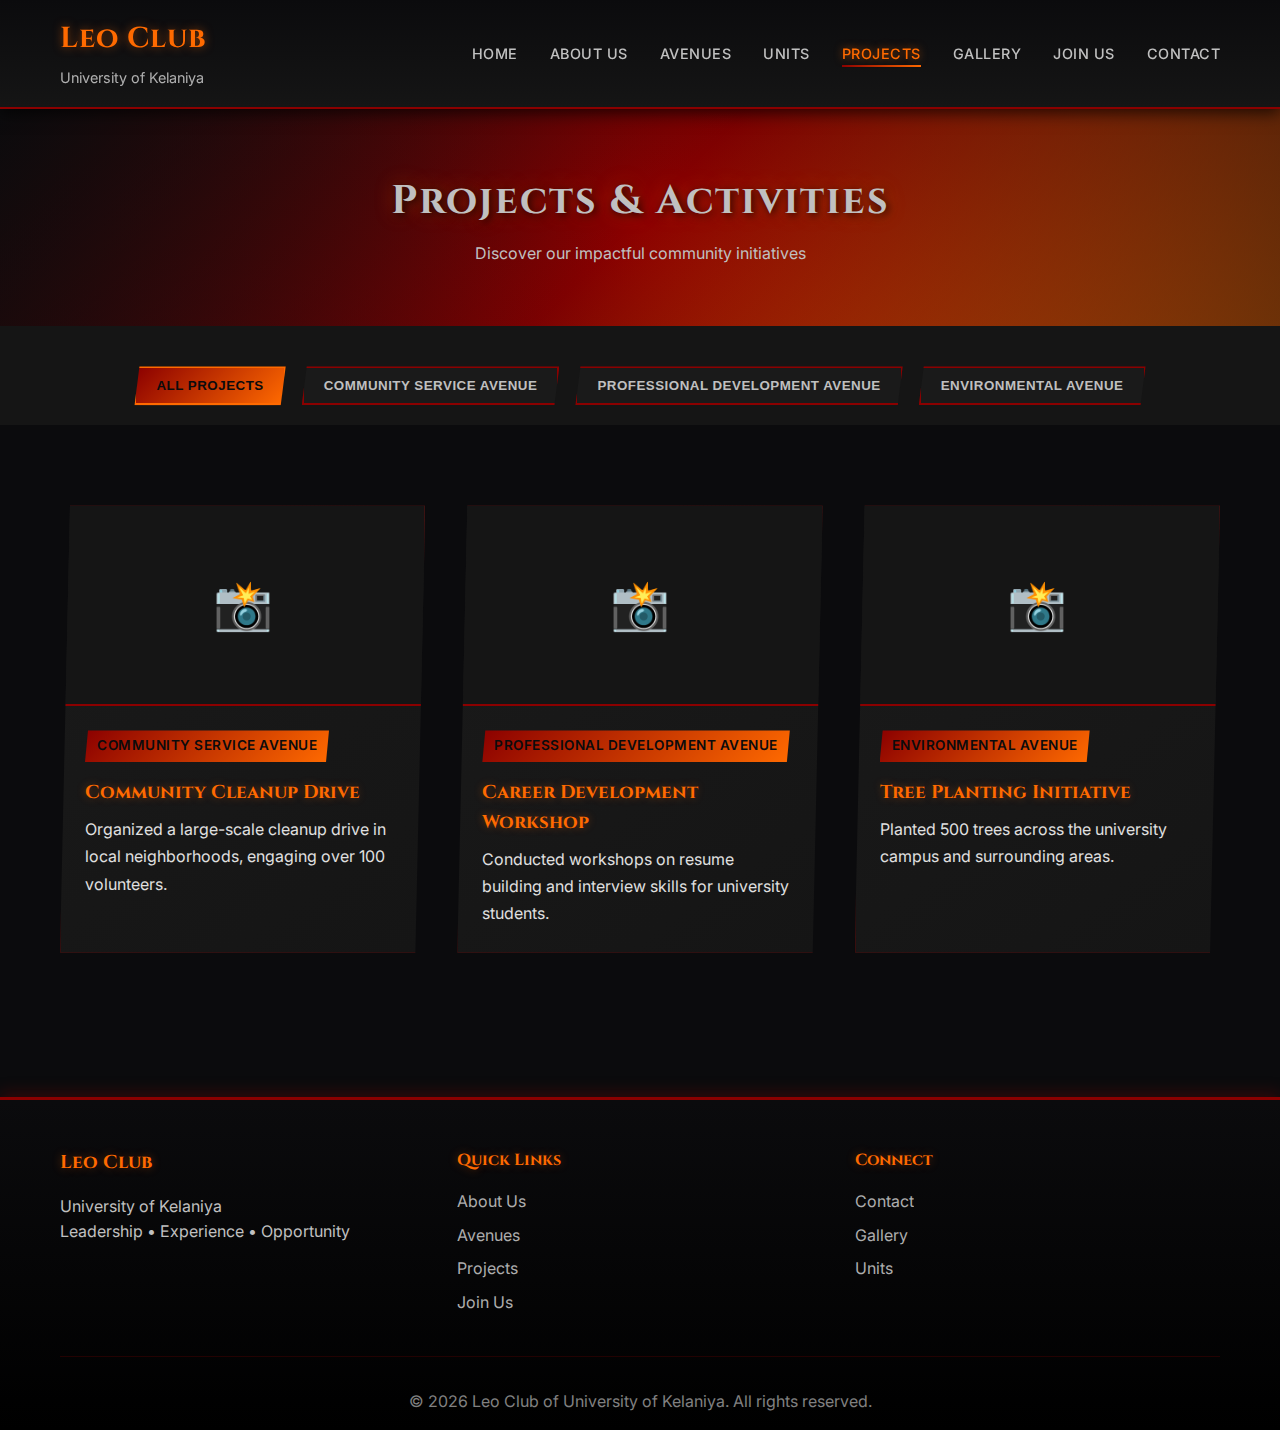
<file: projects.html>
<!DOCTYPE html>
<html lang="en">
<head>
    <meta charset="UTF-8">
    <meta name="viewport" content="width=device-width, initial-scale=1.0">
    <title>Projects & Activities - Leo Club of University of Kelaniya</title>
    <link rel="preconnect" href="https://fonts.googleapis.com">
    <link rel="preconnect" href="https://fonts.gstatic.com" crossorigin>
    <link href="https://fonts.googleapis.com/css2?family=Cinzel:wght@400;600;700&family=Inter:wght@300;400;500;600;700&display=swap" rel="stylesheet">
    <link rel="stylesheet" href="styles.css">
</head>
<body>
    <!-- Navigation -->
    <nav class="navbar">
        <div class="container">
            <div class="nav-brand">
                <h1>Leo Club</h1>
                <span>University of Kelaniya</span>
            </div>
            <button class="nav-toggle" aria-label="Toggle navigation">
                <span></span>
                <span></span>
                <span></span>
            </button>
            <ul class="nav-menu">
                <li><a href="index.html">Home</a></li>
                <li><a href="about.html">About Us</a></li>
                <li><a href="avenues.html">Avenues</a></li>
                <li><a href="units.html">Units</a></li>
                <li><a href="projects.html" class="active">Projects</a></li>
                <li><a href="gallery.html">Gallery</a></li>
                <li><a href="join.html">Join Us</a></li>
                <li><a href="contact.html">Contact</a></li>
            </ul>
        </div>
    </nav>

    <!-- Page Header -->
    <section class="page-header">
        <div class="container">
            <h1>Projects & Activities</h1>
            <p>Discover our impactful community initiatives</p>
        </div>
    </section>

    <!-- Filter Section -->
    <section class="projects-filter">
        <div class="container">
            <div class="filter-buttons">
                <button class="filter-btn active" data-avenue="all">All Projects</button>
                <!-- Filter buttons will be loaded dynamically -->
            </div>
        </div>
    </section>

    <!-- Projects Grid -->
    <section class="projects-section">
        <div class="container">
            <div class="projects-grid" id="projectsGrid">
                <!-- Projects will be loaded dynamically -->
            </div>
        </div>
    </section>

    <!-- Footer -->
    <footer class="footer">
        <div class="container">
            <div class="footer-content">
                <div class="footer-section">
                    <h3>Leo Club</h3>
                    <p>University of Kelaniya</p>
                    <p>Leadership • Experience • Opportunity</p>
                </div>
                <div class="footer-section">
                    <h4>Quick Links</h4>
                    <ul>
                        <li><a href="about.html">About Us</a></li>
                        <li><a href="avenues.html">Avenues</a></li>
                        <li><a href="projects.html">Projects</a></li>
                        <li><a href="join.html">Join Us</a></li>
                    </ul>
                </div>
                <div class="footer-section">
                    <h4>Connect</h4>
                    <ul>
                        <li><a href="contact.html">Contact</a></li>
                        <li><a href="gallery.html">Gallery</a></li>
                        <li><a href="units.html">Units</a></li>
                    </ul>
                </div>
            </div>
            <div class="footer-bottom">
                <p>&copy; 2026 Leo Club of University of Kelaniya. All rights reserved.</p>
            </div>
        </div>
    </footer>

    <script src="script.js"></script>
    <script src="data-loader.js"></script>
</body>
</html>
</file>
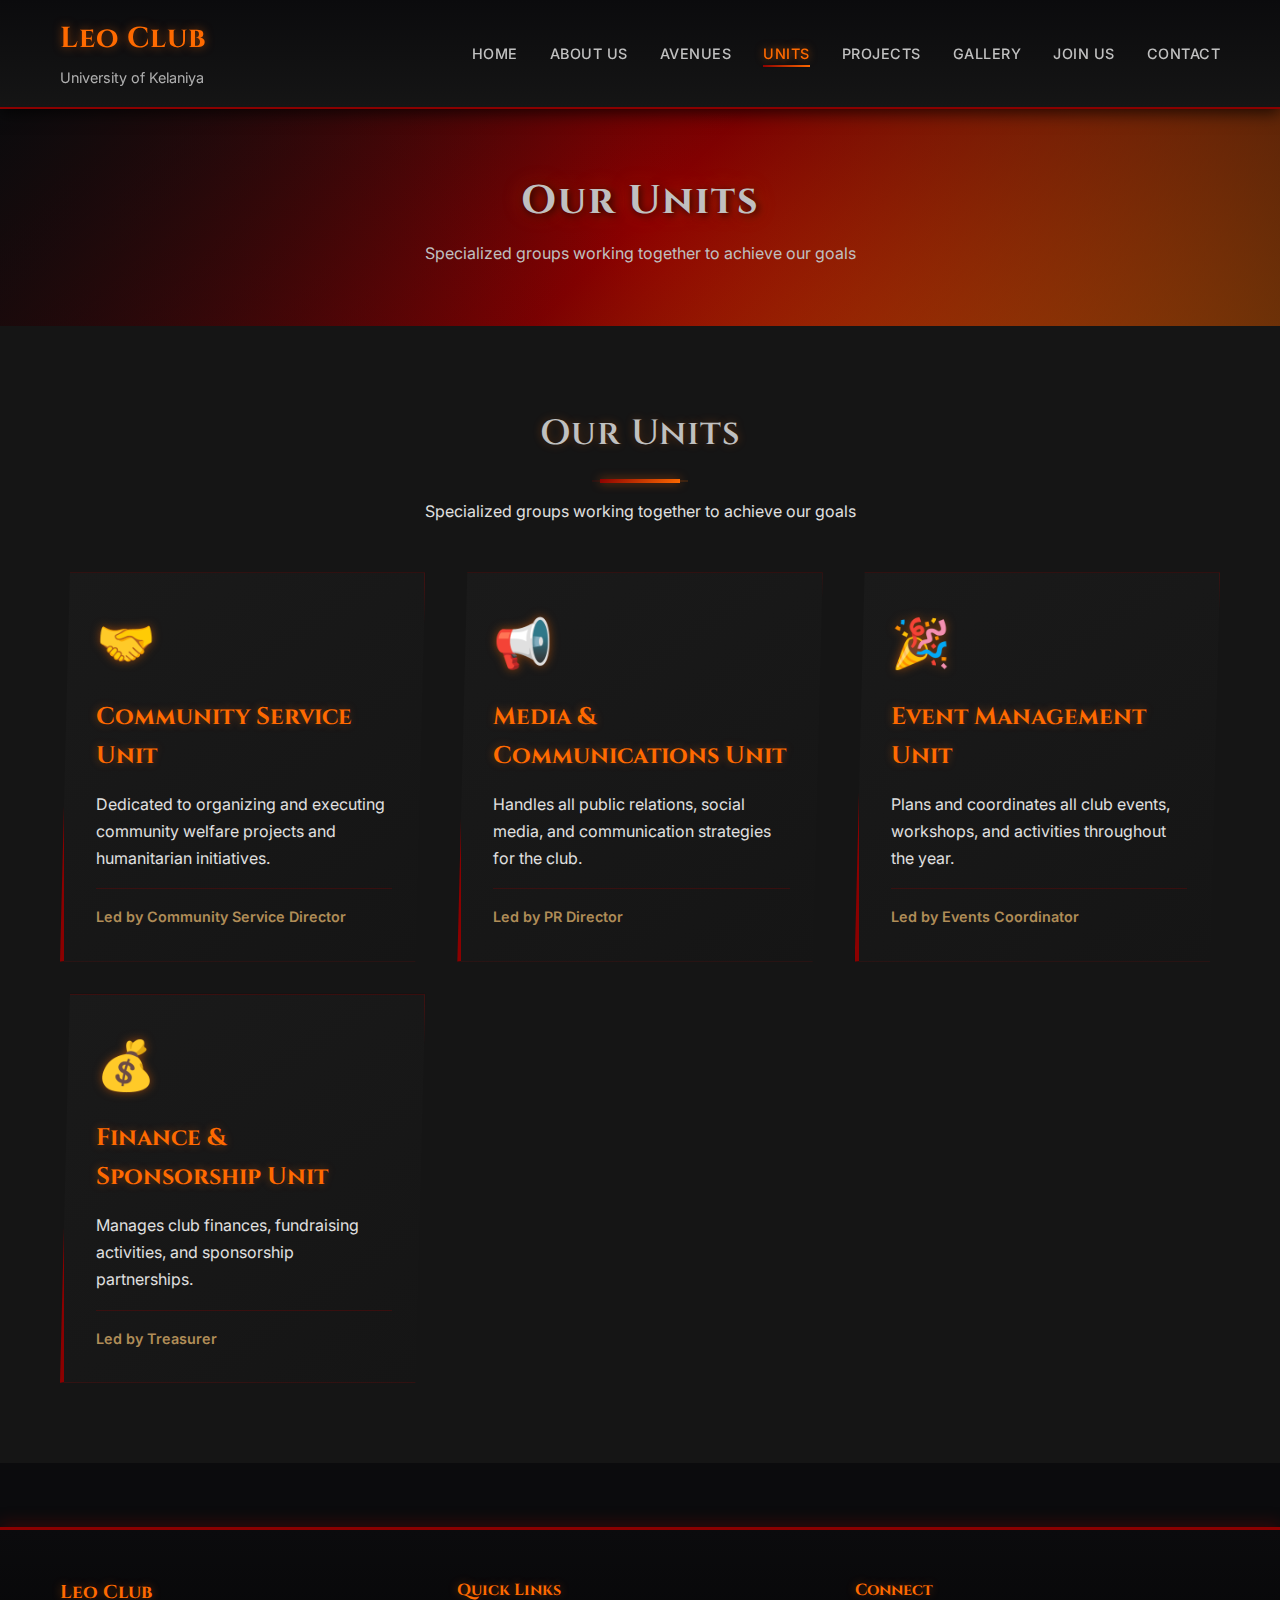
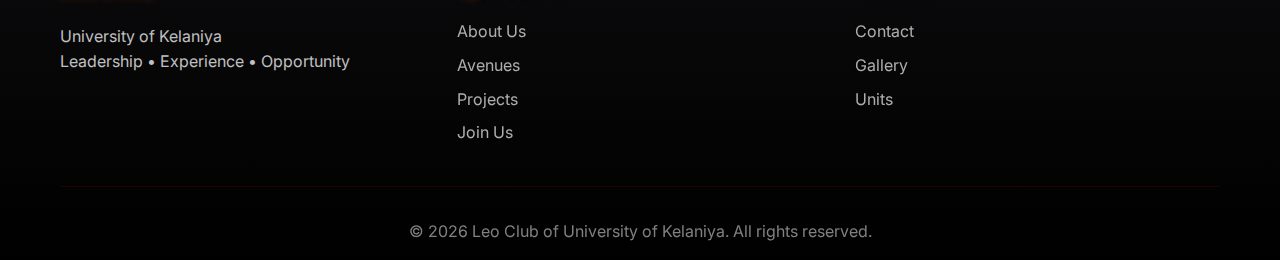
<file: units.html>
<!DOCTYPE html>
<html lang="en">
<head>
    <meta charset="UTF-8">
    <meta name="viewport" content="width=device-width, initial-scale=1.0">
    <title>Our Units - Leo Club of University of Kelaniya</title>
    <link rel="preconnect" href="https://fonts.googleapis.com">
    <link rel="preconnect" href="https://fonts.gstatic.com" crossorigin>
    <link href="https://fonts.googleapis.com/css2?family=Cinzel:wght@400;600;700&family=Inter:wght@300;400;500;600;700&display=swap" rel="stylesheet">
    <link rel="stylesheet" href="styles.css">
</head>
<body>
    <!-- Navigation -->
    <nav class="navbar">
        <div class="container">
            <div class="nav-brand">
                <h1>Leo Club</h1>
                <span>University of Kelaniya</span>
            </div>
            <button class="nav-toggle" aria-label="Toggle navigation">
                <span></span>
                <span></span>
                <span></span>
            </button>
            <ul class="nav-menu">
                <li><a href="index.html">Home</a></li>
                <li><a href="about.html">About Us</a></li>
                <li><a href="avenues.html">Avenues</a></li>
                <li><a href="units.html" class="active">Units</a></li>
                <li><a href="projects.html">Projects</a></li>
                <li><a href="gallery.html">Gallery</a></li>
                <li><a href="join.html">Join Us</a></li>
                <li><a href="contact.html">Contact</a></li>
            </ul>
        </div>
    </nav>

    <!-- Page Header -->
    <section class="page-header">
        <div class="container">
            <h1>Our Units</h1>
            <p>Specialized groups working together to achieve our goals</p>
        </div>
    </section>

    <!-- Units Section -->
    <section class="units-section">
        <div class="container">
            <div class="section-header">
                <h2>Our Units</h2>
                <div class="divider"></div>
                <p style="color: var(--text-light); margin-top: 1rem;">Specialized groups working together to achieve our goals</p>
            </div>
            <div class="units-grid" id="unitsGrid">
                <!-- Units will be loaded dynamically -->
            </div>
        </div>
    </section>

    <!-- Footer -->
    <footer class="footer">
        <div class="container">
            <div class="footer-content">
                <div class="footer-section">
                    <h3>Leo Club</h3>
                    <p>University of Kelaniya</p>
                    <p>Leadership • Experience • Opportunity</p>
                </div>
                <div class="footer-section">
                    <h4>Quick Links</h4>
                    <ul>
                        <li><a href="about.html">About Us</a></li>
                        <li><a href="avenues.html">Avenues</a></li>
                        <li><a href="projects.html">Projects</a></li>
                        <li><a href="join.html">Join Us</a></li>
                    </ul>
                </div>
                <div class="footer-section">
                    <h4>Connect</h4>
                    <ul>
                        <li><a href="contact.html">Contact</a></li>
                        <li><a href="gallery.html">Gallery</a></li>
                        <li><a href="units.html">Units</a></li>
                    </ul>
                </div>
            </div>
            <div class="footer-bottom">
                <p>&copy; 2026 Leo Club of University of Kelaniya. All rights reserved.</p>
            </div>
        </div>
    </footer>

    <script src="script.js"></script>
    <script src="data-loader.js"></script>
</body>
</html>
</file>
<file: styles.css>
/* ===== DARK VIKING / NORSE THEME CSS ===== */
/* Color Variables - Dark Viking Theme */
:root {
    /* Base Dark Colors */
    --viking-black: #0b0b0d;
    --viking-charcoal: #151515;
    --viking-dark-gray: #1a1a1a;
    --viking-gray: #2a2a2a;
    
    /* Accent Colors - Blood Red & Ember Orange */
    --blood-red: #8b0000;
    --ember-orange: #ff6a00;
    --red-orange-gradient: linear-gradient(135deg, #8b0000 0%, #ff6a00 100%);
    --red-orange-gradient-reverse: linear-gradient(135deg, #ff6a00 0%, #8b0000 100%);
    
    /* Text Colors */
    --steel-silver: #c0c0c0;
    --text-light: #e0e0e0;
    --text-muted: #a0a0a0;
    --muted-gold: #b08d57;
    
    /* Shadows & Effects */
    --shadow-viking: 0 4px 15px rgba(139, 0, 0, 0.3);
    --shadow-ember: 0 6px 25px rgba(255, 106, 0, 0.4);
    --shadow-glow: 0 0 20px rgba(255, 106, 0, 0.6);
    --shadow-dark: 0 2px 10px rgba(0, 0, 0, 0.5);
    --shadow-hover: 0 8px 30px rgba(139, 0, 0, 0.5);
}

/* ===== Reset & Base Styles ===== */
* {
    margin: 0;
    padding: 0;
    box-sizing: border-box;
}

html {
    scroll-behavior: smooth;
}

body {
    font-family: 'Inter', 'Roboto', 'Montserrat', sans-serif;
    line-height: 1.6;
    color: var(--steel-silver);
    background-color: var(--viking-black);
    overflow-x: hidden;
}

.container {
    max-width: 1200px;
    margin: 0 auto;
    padding: 0 20px;
}

/* ===== Navigation - Dark Viking Style ===== */
.navbar {
    background: linear-gradient(180deg, var(--viking-black) 0%, var(--viking-charcoal) 100%);
    color: var(--steel-silver);
    padding: 1rem 0;
    position: sticky;
    top: 0;
    z-index: 1000;
    box-shadow: 0 4px 15px rgba(0, 0, 0, 0.7);
    border-bottom: 2px solid var(--blood-red);
}

.navbar .container {
    display: flex;
    justify-content: space-between;
    align-items: center;
}

.nav-brand h1 {
    font-size: 1.8rem;
    margin-bottom: 0.2rem;
    color: var(--ember-orange);
    font-family: 'Cinzel', serif;
    font-weight: 700;
    text-shadow: 0 0 10px rgba(255, 106, 0, 0.5);
    letter-spacing: 1px;
}

.nav-brand span {
    font-size: 0.9rem;
    opacity: 0.9;
    color: var(--steel-silver);
}

.nav-menu {
    display: flex;
    list-style: none;
    gap: 2rem;
}

.nav-menu a {
    color: var(--steel-silver);
    text-decoration: none;
    font-weight: 500;
    transition: all 0.3s;
    position: relative;
    text-transform: uppercase;
    font-size: 0.9rem;
    letter-spacing: 0.5px;
}

.nav-menu a::before {
    content: '';
    position: absolute;
    bottom: -5px;
    left: 0;
    width: 0;
    height: 2px;
    background: var(--red-orange-gradient);
    transition: width 0.3s;
}

.nav-menu a:hover,
.nav-menu a.active {
    color: var(--ember-orange);
    text-shadow: 0 0 8px rgba(255, 106, 0, 0.6);
}

.nav-menu a:hover::before,
.nav-menu a.active::after {
    content: '';
    position: absolute;
    bottom: -5px;
    left: 0;
    width: 100%;
    height: 2px;
    background: var(--red-orange-gradient);
}

.nav-toggle {
    display: none;
    flex-direction: column;
    background: none;
    border: none;
    cursor: pointer;
    padding: 5px;
}

.nav-toggle span {
    width: 25px;
    height: 3px;
    background: var(--steel-silver);
    margin: 3px 0;
    transition: 0.3s;
}

.nav-toggle:hover span {
    background: var(--ember-orange);
    box-shadow: 0 0 5px rgba(255, 106, 0, 0.5);
}

/* ===== Hero Section - Dark Viking Gradient ===== */
.hero {
    background: linear-gradient(135deg, var(--viking-black) 0%, var(--blood-red) 50%, var(--ember-orange) 100%);
    color: var(--steel-silver);
    padding: 100px 0 80px;
    text-align: center;
    position: relative;
    overflow: hidden;
}

.hero::before {
    content: '';
    position: absolute;
    top: 0;
    left: 0;
    right: 0;
    bottom: 0;
    background: radial-gradient(circle at center, transparent 0%, rgba(11, 11, 13, 0.7) 100%);
    z-index: 1;
}

.hero-content {
    position: relative;
    z-index: 2;
    animation: fadeInUp 1s ease-out;
}

.hero-title {
    font-size: 3rem;
    margin-bottom: 1rem;
    font-weight: 700;
    font-family: 'Cinzel', serif;
    color: var(--steel-silver);
    text-shadow: 2px 2px 8px rgba(0, 0, 0, 0.8), 0 0 20px rgba(255, 106, 0, 0.4);
    letter-spacing: 2px;
}

.hero-subtitle {
    font-size: 1.3rem;
    margin-bottom: 2rem;
    opacity: 0.95;
    color: var(--text-light);
    text-shadow: 1px 1px 4px rgba(0, 0, 0, 0.8);
}

.hero-buttons {
    display: flex;
    gap: 1rem;
    justify-content: center;
    flex-wrap: wrap;
}

.hero-wave {
    position: absolute;
    bottom: 0;
    left: 0;
    width: 100%;
    color: var(--viking-black);
    height: 120px;
    z-index: 1;
}

/* ===== Buttons - Red-Orange Gradient with Sharp Edges ===== */
.btn {
    display: inline-block;
    padding: 12px 30px;
    text-decoration: none;
    border-radius: 0;
    font-weight: 600;
    transition: all 0.3s;
    border: 2px solid transparent;
    cursor: pointer;
    font-size: 1rem;
    text-transform: uppercase;
    letter-spacing: 1px;
    position: relative;
    overflow: hidden;
    clip-path: polygon(5px 0, 100% 0, calc(100% - 5px) 100%, 0 100%);
}

.btn::before {
    content: '';
    position: absolute;
    top: 0;
    left: -100%;
    width: 100%;
    height: 100%;
    background: linear-gradient(90deg, transparent, rgba(255, 255, 255, 0.2), transparent);
    transition: left 0.5s;
}

.btn:hover::before {
    left: 100%;
}

.btn-primary {
    background: var(--red-orange-gradient);
    color: var(--viking-black);
    border-color: var(--ember-orange);
    box-shadow: 0 4px 15px rgba(255, 106, 0, 0.4);
}

.btn-primary:hover {
    background: var(--red-orange-gradient-reverse);
    transform: translateY(-2px);
    box-shadow: var(--shadow-ember), var(--shadow-glow);
    border-color: var(--blood-red);
}

.btn-secondary {
    background: var(--viking-charcoal);
    color: var(--steel-silver);
    border: 2px solid var(--blood-red);
    box-shadow: 0 4px 15px rgba(139, 0, 0, 0.3);
}

.btn-secondary:hover {
    background: var(--blood-red);
    color: var(--steel-silver);
    transform: translateY(-2px);
    box-shadow: var(--shadow-viking);
    border-color: var(--ember-orange);
}

.btn-outline {
    background: transparent;
    color: var(--steel-silver);
    border: 2px solid var(--steel-silver);
    box-shadow: 0 4px 15px rgba(192, 192, 192, 0.2);
}

.btn-outline:hover {
    background: var(--viking-charcoal);
    color: var(--ember-orange);
    border-color: var(--ember-orange);
    box-shadow: var(--shadow-ember);
}

.btn-small {
    padding: 8px 20px;
    font-size: 0.9rem;
}

/* ===== Sections - Dark Backgrounds ===== */
.intro-section,
.about-section,
.avenues-section,
.board-section,
.projects-section,
.gallery-section,
.benefits-section,
.join-form-section,
.contact-section,
.units-section {
    padding: 80px 0;
    background: var(--viking-black);
}

.units-section {
    background: var(--viking-charcoal);
}

.page-header {
    background: linear-gradient(135deg, var(--viking-black) 0%, var(--blood-red) 50%, var(--ember-orange) 100%);
    color: var(--steel-silver);
    padding: 60px 0;
    text-align: center;
    position: relative;
    overflow: hidden;
}

.page-header::before {
    content: '';
    position: absolute;
    top: 0;
    left: 0;
    right: 0;
    bottom: 0;
    background: radial-gradient(circle at center, transparent 0%, rgba(11, 11, 13, 0.6) 100%);
    z-index: 1;
}

.page-header .container {
    position: relative;
    z-index: 2;
}

.page-header h1 {
    font-size: 2.5rem;
    margin-bottom: 0.5rem;
    font-family: 'Cinzel', serif;
    text-shadow: 2px 2px 8px rgba(0, 0, 0, 0.8), 0 0 20px rgba(255, 106, 0, 0.4);
    letter-spacing: 2px;
}

.section-header {
    text-align: center;
    margin-bottom: 3rem;
}

.section-header h2 {
    font-size: 2.2rem;
    color: var(--steel-silver);
    margin-bottom: 1rem;
    font-family: 'Cinzel', serif;
    font-weight: 600;
    text-shadow: 0 0 10px rgba(255, 106, 0, 0.3);
    letter-spacing: 1px;
}

.divider {
    width: 80px;
    height: 4px;
    background: var(--red-orange-gradient);
    margin: 0 auto;
    box-shadow: 0 0 10px rgba(255, 106, 0, 0.5);
    position: relative;
}

.divider::after {
    content: '';
    position: absolute;
    left: 50%;
    top: 50%;
    transform: translate(-50%, -50%);
    width: 120%;
    height: 1px;
    background: var(--red-orange-gradient);
    opacity: 0.3;
}

/* ===== Intro Section ===== */
.intro-content {
    max-width: 800px;
    margin: 0 auto;
    text-align: center;
    font-size: 1.1rem;
    line-height: 1.8;
}

.intro-content p {
    margin-bottom: 1.5rem;
    color: var(--text-light);
}

/* ===== Quick Links - Forged Metal Cards ===== */
.quick-links {
    padding: 60px 0;
    background: var(--viking-charcoal);
}

.quick-links .container {
    display: grid;
    grid-template-columns: repeat(auto-fit, minmax(280px, 1fr));
    gap: 2rem;
}

.quick-link-card {
    background: linear-gradient(145deg, var(--viking-dark-gray) 0%, var(--viking-charcoal) 100%);
    padding: 2rem;
    border-radius: 0;
    text-align: center;
    box-shadow: var(--shadow-dark), inset 0 0 20px rgba(139, 0, 0, 0.1);
    transition: all 0.3s;
    border: 1px solid rgba(139, 0, 0, 0.3);
    position: relative;
    clip-path: polygon(10px 0, 100% 0, calc(100% - 10px) 100%, 0 100%);
}

.quick-link-card::before {
    content: '';
    position: absolute;
    top: 0;
    left: 0;
    right: 0;
    bottom: 0;
    background: var(--red-orange-gradient);
    opacity: 0;
    transition: opacity 0.3s;
    z-index: 0;
}

.quick-link-card:hover {
    transform: translateY(-5px);
    box-shadow: var(--shadow-viking), var(--shadow-ember);
    border-color: var(--ember-orange);
}

.quick-link-card:hover::before {
    opacity: 0.1;
}

.quick-link-card > * {
    position: relative;
    z-index: 1;
}

.quick-link-icon {
    font-size: 3rem;
    margin-bottom: 1rem;
    filter: drop-shadow(0 0 5px rgba(255, 106, 0, 0.5));
}

.quick-link-card h3 {
    color: var(--ember-orange);
    margin-bottom: 1rem;
    font-family: 'Cinzel', serif;
    font-weight: 600;
    text-shadow: 0 0 8px rgba(255, 106, 0, 0.4);
}

.quick-link-card p {
    color: var(--text-light);
}

/* ===== About Section ===== */
.about-content {
    max-width: 900px;
    margin: 0 auto;
}

.about-card {
    background: linear-gradient(145deg, var(--viking-dark-gray) 0%, var(--viking-charcoal) 100%);
    padding: 2.5rem;
    border-radius: 0;
    margin-bottom: 2rem;
    box-shadow: var(--shadow-dark);
    border: 1px solid rgba(139, 0, 0, 0.3);
    clip-path: polygon(15px 0, 100% 0, calc(100% - 15px) 100%, 0 100%);
}

.about-card h2 {
    color: var(--ember-orange);
    margin-bottom: 1rem;
    font-size: 1.8rem;
    font-family: 'Cinzel', serif;
    text-shadow: 0 0 10px rgba(255, 106, 0, 0.4);
}

.about-card p {
    color: var(--text-light);
    margin-bottom: 1rem;
    line-height: 1.8;
}

.vision-mission {
    display: grid;
    grid-template-columns: repeat(auto-fit, minmax(300px, 1fr));
    gap: 2rem;
    margin-top: 3rem;
}

.vm-card {
    background: var(--red-orange-gradient);
    color: var(--viking-black);
    padding: 2.5rem;
    border-radius: 0;
    text-align: center;
    box-shadow: var(--shadow-ember);
    clip-path: polygon(10px 0, 100% 0, calc(100% - 10px) 100%, 0 100%);
    border: 2px solid var(--ember-orange);
}

.vm-icon {
    font-size: 3rem;
    margin-bottom: 1rem;
    filter: drop-shadow(0 0 5px rgba(0, 0, 0, 0.5));
}

.vm-card h3 {
    margin-bottom: 1rem;
    font-size: 1.5rem;
    font-family: 'Cinzel', serif;
    font-weight: 600;
    color: var(--viking-black);
}

/* ===== Avenues Grid - Stone Panel Style ===== */
.avenues-grid {
    display: grid;
    grid-template-columns: repeat(auto-fill, minmax(300px, 1fr));
    gap: 2rem;
}

.avenue-card {
    background: linear-gradient(145deg, var(--viking-dark-gray) 0%, var(--viking-charcoal) 100%);
    border-radius: 0;
    padding: 2rem;
    box-shadow: var(--shadow-dark);
    transition: all 0.3s;
    border-top: 4px solid var(--blood-red);
    border-left: 1px solid rgba(139, 0, 0, 0.3);
    border-right: 1px solid rgba(139, 0, 0, 0.3);
    border-bottom: 1px solid rgba(139, 0, 0, 0.3);
    clip-path: polygon(10px 0, 100% 0, calc(100% - 10px) 100%, 0 100%);
    position: relative;
}

.avenue-card::before {
    content: '';
    position: absolute;
    top: 0;
    left: 0;
    right: 0;
    height: 4px;
    background: var(--red-orange-gradient);
    transform: scaleX(0);
    transition: transform 0.3s;
}

.avenue-card:hover {
    transform: translateY(-5px);
    box-shadow: var(--shadow-viking), var(--shadow-ember);
    border-top-color: var(--ember-orange);
}

.avenue-card:hover::before {
    transform: scaleX(1);
}

.avenue-icon {
    font-size: 3rem;
    margin-bottom: 1rem;
    display: block;
    filter: drop-shadow(0 0 5px rgba(255, 106, 0, 0.5));
}

.avenue-card h3 {
    color: var(--ember-orange);
    margin-bottom: 1rem;
    font-size: 1.5rem;
    font-family: 'Cinzel', serif;
    text-shadow: 0 0 8px rgba(255, 106, 0, 0.4);
}

.avenue-card p {
    color: var(--text-light);
    line-height: 1.7;
}

/* ===== Board Grid ===== */
.board-grid {
    display: grid;
    grid-template-columns: repeat(auto-fill, minmax(250px, 1fr));
    gap: 2rem;
}

.board-card {
    background: linear-gradient(145deg, var(--viking-dark-gray) 0%, var(--viking-charcoal) 100%);
    border-radius: 0;
    overflow: hidden;
    box-shadow: var(--shadow-dark);
    transition: all 0.3s;
    text-align: center;
    border: 1px solid rgba(139, 0, 0, 0.3);
    clip-path: polygon(10px 0, 100% 0, calc(100% - 10px) 100%, 0 100%);
}

.board-card:hover {
    transform: translateY(-5px);
    box-shadow: var(--shadow-viking), var(--shadow-ember);
    border-color: var(--ember-orange);
}

.board-photo {
    width: 100%;
    height: 300px;
    object-fit: cover;
    background: var(--viking-charcoal);
    display: flex;
    align-items: center;
    justify-content: center;
    font-size: 4rem;
    color: var(--text-muted);
    border-bottom: 2px solid var(--blood-red);
}

.board-info {
    padding: 1.5rem;
}

.board-info h3 {
    color: var(--ember-orange);
    margin-bottom: 0.5rem;
    font-family: 'Cinzel', serif;
    text-shadow: 0 0 8px rgba(255, 106, 0, 0.4);
}

.board-info p {
    color: var(--muted-gold);
    font-weight: 600;
    font-size: 0.95rem;
}

/* ===== Units Grid ===== */
.units-grid {
    display: grid;
    grid-template-columns: repeat(auto-fill, minmax(300px, 1fr));
    gap: 2rem;
}

.unit-card {
    background: linear-gradient(145deg, var(--viking-dark-gray) 0%, var(--viking-charcoal) 100%);
    border-radius: 0;
    padding: 2rem;
    box-shadow: var(--shadow-dark);
    transition: all 0.3s;
    border-left: 4px solid var(--blood-red);
    border-top: 1px solid rgba(139, 0, 0, 0.3);
    border-right: 1px solid rgba(139, 0, 0, 0.3);
    border-bottom: 1px solid rgba(139, 0, 0, 0.3);
    clip-path: polygon(10px 0, 100% 0, calc(100% - 10px) 100%, 0 100%);
    position: relative;
}

.unit-card::before {
    content: '';
    position: absolute;
    left: 0;
    top: 0;
    bottom: 0;
    width: 4px;
    background: var(--red-orange-gradient);
    transform: scaleY(0);
    transition: transform 0.3s;
}

.unit-card:hover {
    transform: translateY(-5px);
    box-shadow: var(--shadow-viking), var(--shadow-ember);
    border-left-color: var(--ember-orange);
}

.unit-card:hover::before {
    transform: scaleY(1);
}

.unit-icon {
    font-size: 3rem;
    margin-bottom: 1rem;
    display: block;
    filter: drop-shadow(0 0 5px rgba(255, 106, 0, 0.5));
}

.unit-card h3 {
    color: var(--ember-orange);
    margin-bottom: 1rem;
    font-size: 1.5rem;
    font-family: 'Cinzel', serif;
    text-shadow: 0 0 8px rgba(255, 106, 0, 0.4);
}

.unit-card p {
    color: var(--text-light);
    line-height: 1.7;
    margin-bottom: 0.5rem;
}

.unit-card .unit-leader {
    color: var(--muted-gold);
    font-weight: 600;
    font-size: 0.9rem;
    margin-top: 1rem;
    padding-top: 1rem;
    border-top: 1px solid rgba(139, 0, 0, 0.3);
}

/* ===== Projects Section ===== */
.projects-filter {
    padding: 40px 0 20px;
    background: var(--viking-charcoal);
}

.filter-buttons {
    display: flex;
    gap: 1rem;
    justify-content: center;
    flex-wrap: wrap;
}

.filter-btn {
    padding: 10px 20px;
    background: var(--viking-dark-gray);
    border: 2px solid var(--blood-red);
    color: var(--steel-silver);
    border-radius: 0;
    cursor: pointer;
    font-weight: 600;
    transition: all 0.3s;
    text-transform: uppercase;
    letter-spacing: 0.5px;
    clip-path: polygon(5px 0, 100% 0, calc(100% - 5px) 100%, 0 100%);
}

.filter-btn:hover,
.filter-btn.active {
    background: var(--red-orange-gradient);
    color: var(--viking-black);
    border-color: var(--ember-orange);
    box-shadow: var(--shadow-ember);
}

.projects-grid {
    display: grid;
    grid-template-columns: repeat(auto-fill, minmax(320px, 1fr));
    gap: 2rem;
}

.project-card {
    background: linear-gradient(145deg, var(--viking-dark-gray) 0%, var(--viking-charcoal) 100%);
    border-radius: 0;
    overflow: hidden;
    box-shadow: var(--shadow-dark);
    transition: all 0.3s;
    border: 1px solid rgba(139, 0, 0, 0.3);
    clip-path: polygon(10px 0, 100% 0, calc(100% - 10px) 100%, 0 100%);
}

.project-card:hover {
    transform: translateY(-5px);
    box-shadow: var(--shadow-viking), var(--shadow-ember);
    border-color: var(--ember-orange);
}

.project-image {
    width: 100%;
    height: 200px;
    object-fit: cover;
    background: var(--viking-charcoal);
    display: flex;
    align-items: center;
    justify-content: center;
    font-size: 3rem;
    color: var(--text-muted);
    border-bottom: 2px solid var(--blood-red);
}

.project-info {
    padding: 1.5rem;
}

.project-avenue {
    display: inline-block;
    background: var(--red-orange-gradient);
    color: var(--viking-black);
    padding: 5px 12px;
    border-radius: 0;
    font-size: 0.85rem;
    font-weight: 600;
    margin-bottom: 1rem;
    clip-path: polygon(3px 0, 100% 0, calc(100% - 3px) 100%, 0 100%);
    text-transform: uppercase;
    letter-spacing: 0.5px;
}

.project-info h3 {
    color: var(--ember-orange);
    margin-bottom: 0.5rem;
    font-family: 'Cinzel', serif;
    text-shadow: 0 0 8px rgba(255, 106, 0, 0.4);
}

.project-info p {
    color: var(--text-light);
    line-height: 1.7;
}

/* ===== Gallery ===== */
.gallery-grid {
    display: grid;
    grid-template-columns: repeat(auto-fill, minmax(250px, 1fr));
    gap: 1rem;
}

.gallery-item {
    position: relative;
    overflow: hidden;
    border-radius: 0;
    cursor: pointer;
    aspect-ratio: 1;
    box-shadow: var(--shadow-dark);
    transition: all 0.3s;
    border: 2px solid rgba(139, 0, 0, 0.3);
    clip-path: polygon(5px 0, 100% 0, calc(100% - 5px) 100%, 0 100%);
}

.gallery-item:hover {
    transform: scale(1.05);
    box-shadow: var(--shadow-viking), var(--shadow-ember);
    border-color: var(--ember-orange);
}

.gallery-image {
    width: 100%;
    height: 100%;
    object-fit: cover;
    background: var(--viking-charcoal);
    display: flex;
    align-items: center;
    justify-content: center;
    font-size: 2rem;
    color: var(--text-muted);
}

/* Image Modal */
.image-modal {
    display: none;
    position: fixed;
    z-index: 2000;
    left: 0;
    top: 0;
    width: 100%;
    height: 100%;
    background: rgba(0, 0, 0, 0.95);
    animation: fadeIn 0.3s;
}

.image-modal.active {
    display: flex;
    align-items: center;
    justify-content: center;
}

.modal-close {
    position: absolute;
    top: 20px;
    right: 35px;
    color: var(--steel-silver);
    font-size: 40px;
    font-weight: bold;
    cursor: pointer;
    z-index: 2001;
    transition: all 0.3s;
}

.modal-close:hover {
    color: var(--ember-orange);
    text-shadow: 0 0 10px rgba(255, 106, 0, 0.8);
    transform: scale(1.2);
}

.modal-image {
    max-width: 90%;
    max-height: 90%;
    object-fit: contain;
    border: 2px solid var(--ember-orange);
    box-shadow: var(--shadow-ember), var(--shadow-glow);
}

.modal-caption {
    position: absolute;
    bottom: 20px;
    left: 50%;
    transform: translateX(-50%);
    color: var(--steel-silver);
    text-align: center;
    font-size: 1.1rem;
    text-shadow: 0 0 10px rgba(0, 0, 0, 0.8);
}

/* ===== Benefits Section ===== */
.benefits-grid {
    display: grid;
    grid-template-columns: repeat(auto-fit, minmax(280px, 1fr));
    gap: 2rem;
}

.benefit-card {
    background: linear-gradient(145deg, var(--viking-dark-gray) 0%, var(--viking-charcoal) 100%);
    padding: 2rem;
    border-radius: 0;
    text-align: center;
    box-shadow: var(--shadow-dark);
    transition: all 0.3s;
    border-left: 4px solid var(--blood-red);
    border: 1px solid rgba(139, 0, 0, 0.3);
    border-left: 4px solid var(--blood-red);
    clip-path: polygon(10px 0, 100% 0, calc(100% - 10px) 100%, 0 100%);
}

.benefit-card:hover {
    transform: translateY(-5px);
    box-shadow: var(--shadow-viking), var(--shadow-ember);
    border-left-color: var(--ember-orange);
}

.benefit-icon {
    font-size: 3rem;
    margin-bottom: 1rem;
    filter: drop-shadow(0 0 5px rgba(255, 106, 0, 0.5));
}

.benefit-card h3 {
    color: var(--ember-orange);
    margin-bottom: 1rem;
    font-family: 'Cinzel', serif;
    text-shadow: 0 0 8px rgba(255, 106, 0, 0.4);
}

.benefit-card p {
    color: var(--text-light);
    line-height: 1.7;
}

/* ===== Forms - Dark Viking Style ===== */
.form-container {
    max-width: 600px;
    margin: 0 auto;
    background: linear-gradient(145deg, var(--viking-dark-gray) 0%, var(--viking-charcoal) 100%);
    padding: 2.5rem;
    border-radius: 0;
    box-shadow: var(--shadow-dark);
    border: 1px solid rgba(139, 0, 0, 0.3);
    clip-path: polygon(15px 0, 100% 0, calc(100% - 15px) 100%, 0 100%);
}

.form-container h2 {
    color: var(--ember-orange);
    margin-bottom: 2rem;
    text-align: center;
    font-family: 'Cinzel', serif;
    text-shadow: 0 0 10px rgba(255, 106, 0, 0.4);
}

.form-group {
    margin-bottom: 1.5rem;
}

.form-group label {
    display: block;
    margin-bottom: 0.5rem;
    color: var(--ember-orange);
    font-weight: 600;
    text-transform: uppercase;
    font-size: 0.9rem;
    letter-spacing: 0.5px;
}

.form-group input,
.form-group select,
.form-group textarea {
    width: 100%;
    padding: 12px;
    border: 2px solid rgba(139, 0, 0, 0.5);
    border-radius: 0;
    font-size: 1rem;
    font-family: inherit;
    transition: all 0.3s;
    background: var(--viking-black);
    color: var(--steel-silver);
    clip-path: polygon(5px 0, 100% 0, calc(100% - 5px) 100%, 0 100%);
}

.form-group input:focus,
.form-group select:focus,
.form-group textarea:focus {
    outline: none;
    border-color: var(--ember-orange);
    box-shadow: 0 0 10px rgba(255, 106, 0, 0.3);
    background: var(--viking-charcoal);
}

.form-group textarea {
    resize: vertical;
}

.form-message {
    margin-top: 1rem;
    padding: 1rem;
    border-radius: 0;
    text-align: center;
    display: none;
    clip-path: polygon(5px 0, 100% 0, calc(100% - 5px) 100%, 0 100%);
}

.form-message.success {
    background: rgba(139, 0, 0, 0.3);
    color: var(--steel-silver);
    border: 2px solid var(--blood-red);
    display: block;
}

.form-message.error {
    background: rgba(139, 0, 0, 0.2);
    color: var(--steel-silver);
    border: 2px solid var(--blood-red);
    display: block;
}

/* ===== Contact Section ===== */
.contact-content {
    display: grid;
    grid-template-columns: repeat(auto-fit, minmax(400px, 1fr));
    gap: 3rem;
}

.contact-info h2 {
    color: var(--ember-orange);
    margin-bottom: 1rem;
    font-family: 'Cinzel', serif;
    text-shadow: 0 0 10px rgba(255, 106, 0, 0.4);
}

.contact-item {
    display: flex;
    gap: 1.5rem;
    margin-bottom: 2rem;
    align-items: flex-start;
}

.contact-icon {
    font-size: 2rem;
    flex-shrink: 0;
    filter: drop-shadow(0 0 5px rgba(255, 106, 0, 0.5));
}

.contact-item h3 {
    color: var(--ember-orange);
    margin-bottom: 0.5rem;
    font-family: 'Cinzel', serif;
}

.contact-item p {
    color: var(--text-light);
}

.social-links {
    margin-top: 2rem;
}

.social-links h3 {
    color: var(--ember-orange);
    margin-bottom: 1rem;
    font-family: 'Cinzel', serif;
}

.social-icons {
    display: flex;
    gap: 1rem;
    flex-wrap: wrap;
}

.social-icon {
    padding: 10px 20px;
    background: var(--viking-charcoal);
    color: var(--steel-silver);
    text-decoration: none;
    border-radius: 0;
    transition: all 0.3s;
    border: 2px solid var(--blood-red);
    clip-path: polygon(5px 0, 100% 0, calc(100% - 5px) 100%, 0 100%);
}

.social-icon:hover {
    background: var(--red-orange-gradient);
    color: var(--viking-black);
    border-color: var(--ember-orange);
    box-shadow: var(--shadow-ember);
}

/* ===== Footer - Dark Heavy Emblem Style ===== */
.footer {
    background: linear-gradient(180deg, var(--viking-black) 0%, #000000 100%);
    color: var(--steel-silver);
    padding: 3rem 0 1rem;
    margin-top: 4rem;
    border-top: 3px solid var(--blood-red);
    box-shadow: 0 -4px 15px rgba(139, 0, 0, 0.3);
}

.footer-content {
    display: grid;
    grid-template-columns: repeat(auto-fit, minmax(250px, 1fr));
    gap: 2rem;
    margin-bottom: 2rem;
}

.footer-section h3,
.footer-section h4 {
    margin-bottom: 1rem;
    color: var(--ember-orange);
    font-family: 'Cinzel', serif;
    text-shadow: 0 0 10px rgba(255, 106, 0, 0.4);
}

.footer-section ul {
    list-style: none;
}

.footer-section ul li {
    margin-bottom: 0.5rem;
}

.footer-section a {
    color: var(--steel-silver);
    text-decoration: none;
    opacity: 0.9;
    transition: all 0.3s;
    position: relative;
}

.footer-section a::before {
    content: '→';
    position: absolute;
    left: -15px;
    opacity: 0;
    transition: all 0.3s;
    color: var(--ember-orange);
}

.footer-section a:hover {
    opacity: 1;
    color: var(--ember-orange);
    text-shadow: 0 0 8px rgba(255, 106, 0, 0.6);
    padding-left: 15px;
}

.footer-section a:hover::before {
    opacity: 1;
    left: 0;
}

.footer-bottom {
    text-align: center;
    padding-top: 2rem;
    border-top: 1px solid rgba(139, 0, 0, 0.3);
    opacity: 0.8;
    color: var(--text-muted);
}

/* ===== Animations - Subtle Fade & Glow ===== */
@keyframes fadeInUp {
    from {
        opacity: 0;
        transform: translateY(30px);
    }
    to {
        opacity: 1;
        transform: translateY(0);
    }
}

@keyframes fadeIn {
    from {
        opacity: 0;
    }
    to {
        opacity: 1;
    }
}

@keyframes emberGlow {
    0%, 100% {
        box-shadow: 0 0 10px rgba(255, 106, 0, 0.4);
    }
    50% {
        box-shadow: 0 0 20px rgba(255, 106, 0, 0.8), 0 0 30px rgba(255, 106, 0, 0.4);
    }
}

/* ===== Responsive Design ===== */
@media (max-width: 768px) {
    .nav-menu {
        position: fixed;
        left: -100%;
        top: 70px;
        flex-direction: column;
        background: linear-gradient(180deg, var(--viking-black) 0%, var(--viking-charcoal) 100%);
        width: 100%;
        text-align: center;
        transition: 0.3s;
        box-shadow: var(--shadow-dark);
        padding: 2rem 0;
        border-top: 2px solid var(--blood-red);
    }

    .nav-menu.active {
        left: 0;
    }

    .nav-toggle {
        display: flex;
    }

    .hero-title {
        font-size: 2rem;
    }

    .hero-subtitle {
        font-size: 1.1rem;
    }

    .hero-buttons {
        flex-direction: column;
        align-items: center;
    }

    .hero-buttons .btn {
        width: 100%;
        max-width: 300px;
    }

    .contact-content {
        grid-template-columns: 1fr;
    }

    .projects-filter {
        padding: 20px 0;
    }

    .filter-buttons {
        justify-content: flex-start;
        overflow-x: auto;
        padding-bottom: 10px;
    }

    .filter-btn {
        white-space: nowrap;
    }
}

@media (max-width: 480px) {
    .container {
        padding: 0 15px;
    }

    .hero {
        padding: 60px 0 50px;
    }

    .hero-title {
        font-size: 1.5rem;
    }

    .page-header h1 {
        font-size: 2rem;
    }

    .section-header h2 {
        font-size: 1.8rem;
    }

    .form-container {
        padding: 1.5rem;
    }
}
</file>
